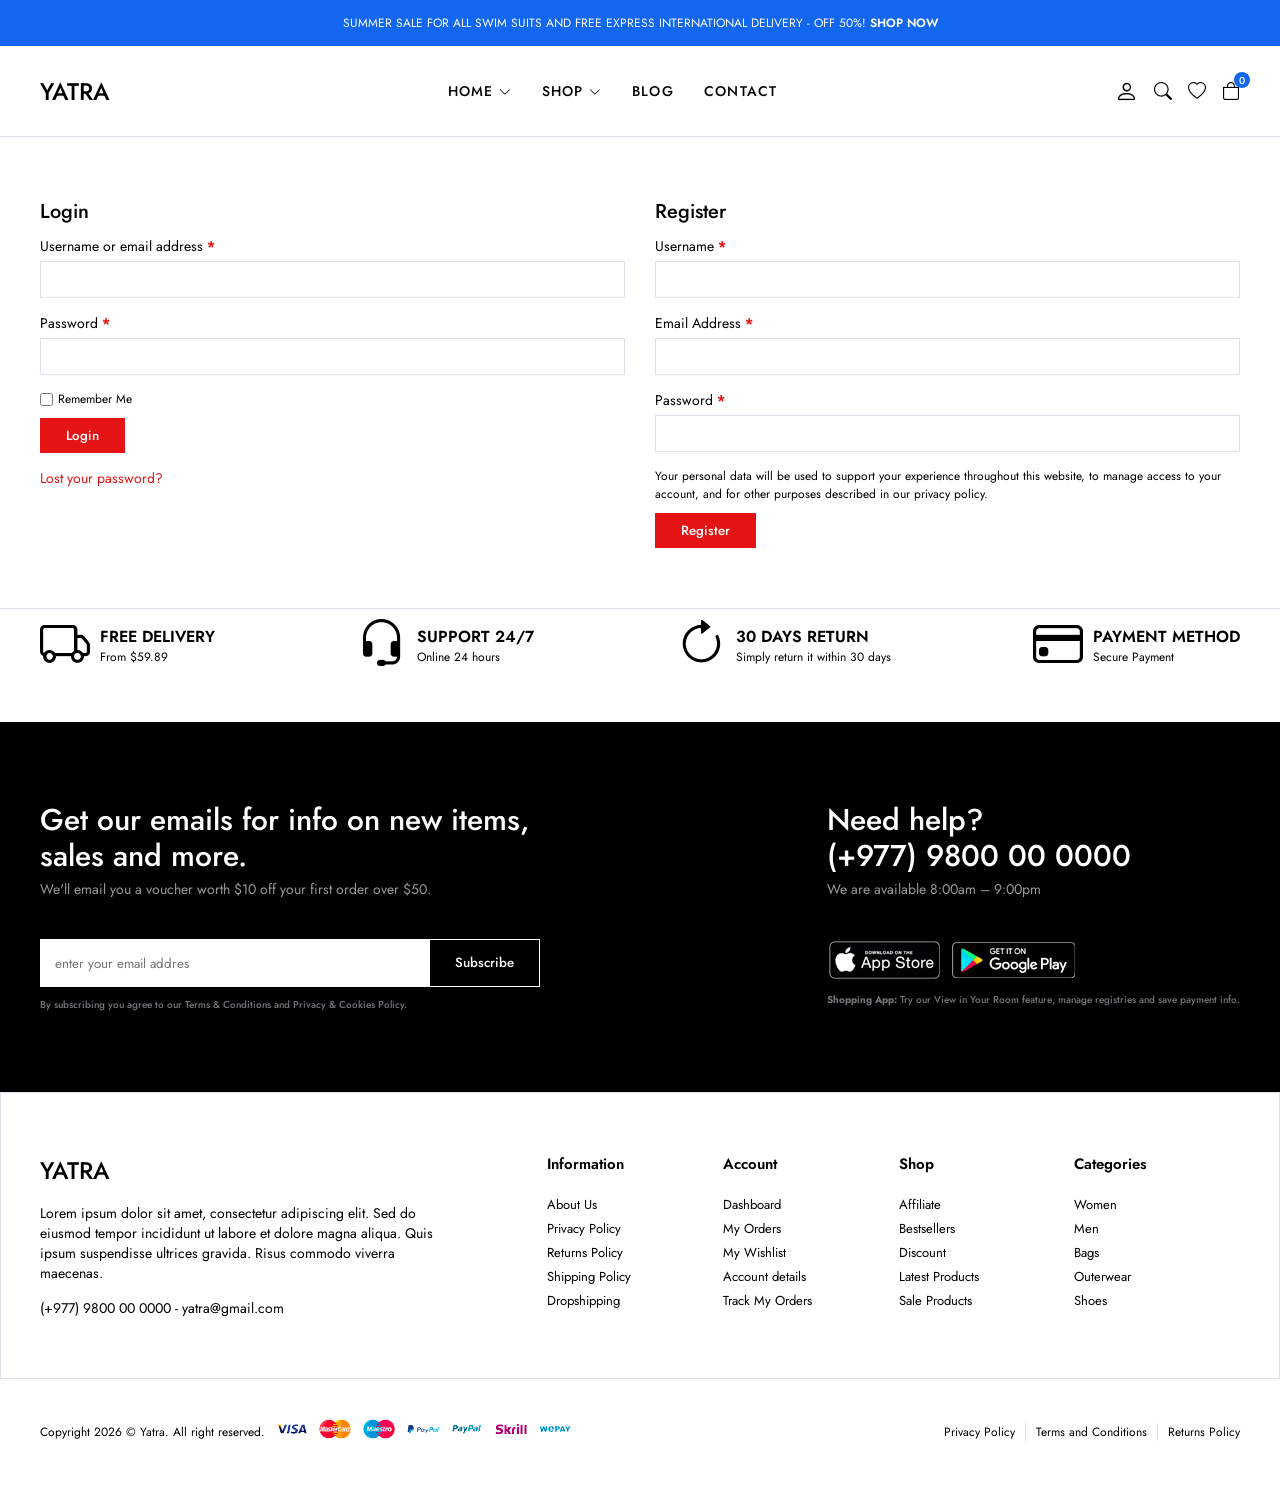
<file: account.html>
<!DOCTYPE html>
<html lang="en">

<head>
  <meta charset="UTF-8" />
  <meta http-equiv="X-UA-Compatible" content="IE=edge" />
  <meta name="viewport" content="width=device-width, initial-scale=1.0" />
  <!-- !bootstrap icon -->
  <link rel="stylesheet" href="https://cdn.jsdelivr.net/npm/bootstrap-icons@1.10.2/font/bootstrap-icons.css" />
  <link rel="stylesheet" href="css/main.css" />
  <title>E-Commerce | Account</title>
</head>

<body>
  <!-- ! header start -->
  <header>
    <div class="global-notification">
      <div class="container">
        <p>
          SUMMER SALE FOR ALL SWIM SUITS AND FREE EXPRESS INTERNATIONAL
          DELIVERY - OFF 50%! <a href="shop.html">SHOP NOW</a>
        </p>
      </div>
    </div>
    <div class="header-row">
      <div class="container">
        <div class="header-wrapper">
          <div class="header-mobile">
            <i class="bi bi-list" id="btn-menu"></i>
          </div>
          <div class="header-left">
            <a href="/" class="logo">YATRA</a>
          </div>
          <div class="header-center" id="sidebar">
            <nav class="navigation">
              <ul class="menu-list">
                <li class="menu-list-item">
                  <a href="/" class="menu-link">Home
                    <i class="bi bi-chevron-down"></i>
                  </a>
                  <div class="menu-dropdown-wrapper">
                    <ul class="menu-dropdown-content">
                      <li><a href="#">Home Clean</a></li>
                      <li><a href="#">Home Collection</a></li>
                      <li><a href="#">Home Minimal</a></li>
                      <li><a href="#">Home Modern</a></li>
                      <li><a href="#">Home Parallax</a></li>
                      <li><a href="#">Home Strong</a></li>
                      <li><a href="#">Home Style</a></li>
                      <li><a href="#">Home Unique</a></li>
                      <li><a href="#">Home RTL</a></li>
                    </ul>
                  </div>
                </li>
                <li class="menu-list-item megamenu-wrapper">
                  <a href="shop.html" class="menu-link">Shop
                    <i class="bi bi-chevron-down"></i>
                  </a>
                  <div class="menu-dropdown-wrapper">
                    <div class="menu-dropdown-megamenu">
                      <div class="megamenu-links">
                        <div class="megamenu-products">
                          <h3 class="megamenu-product-title">Shop Style</h3>
                          <ul class="megamenu-menu-list">
                            <li><a href="#">Shop Standart</a></li>
                            <li><a href="#">Shop Full</a></li>
                            <li><a href="#">Shop Only Categories</a></li>
                            <li><a href="#">Shop Image Categories</a></li>
                            <li><a href="#">Shop Sub Categories</a></li>
                            <li><a href="#">Shop List</a></li>
                            <li><a href="#">Hover Style 1</a></li>
                            <li><a href="#">Hover Style 2</a></li>
                            <li><a href="#">Hover Style 3</a></li>
                          </ul>
                        </div>
                        <div class="megamenu-products">
                          <h3 class="megamenu-product-title">
                            Filter Layout
                          </h3>
                          <ul class="megamenu-menu-list">
                            <li><a href="#">Sidebar</a></li>
                            <li><a href="#">Filter Side Out</a></li>
                            <li><a href="#">Filter Dropdown</a></li>
                            <li><a href="#">Filter Drawer</a></li>
                          </ul>
                        </div>
                        <div class="megamenu-products">
                          <h3 class="megamenu-product-title">Shop Loader</h3>
                          <ul class="megamenu-menu-list">
                            <li><a href="#">Shop Pagination</a></li>
                            <li><a href="#">Shop Infinity</a></li>
                            <li><a href="#">Shop Load More</a></li>
                            <li><a href="#">Cart Modal</a></li>
                            <li><a href="#">Cart Drawer</a></li>
                            <li><a href="#">Cart Page</a></li>
                          </ul>
                        </div>
                      </div>
                      <div class="megamenu-single">
                        <a href="#">
                          <img src="img/mega-menu.jpg" alt="" />
                        </a>
                        <h3 class="megamenu-single-title">
                          JOIN THE LAYERING GANG ON INSTA :@ _aayuss
                        </h3>
                        <h4 class="megamenu-single-subtitle">
                          Suspendisse faucibus nunc et pellentesque
                        </h4>
                        <a href="#" class="megamenu-single-button btn btn-sm">Shop Now</a>
                      </div>
                    </div>
                  </div>
                </li>
                <li class="menu-list-item">
                  <a href="blog.html" class="menu-link">Blog
                  </a>
                </li>
                <li class="menu-list-item">
                  <a href="contact.html" class="menu-link">Contact</a>
                </li>
              </ul>
            </nav>
            <i class="bi-x-circle" id="close-sidebar"></i>
          </div>
          <div class="header-right">
            <div class="header-right-links">
              <a href="account.html">
                <i class="bi bi-person"></i>
              </a>
              <button class="search-button">
                <i class="bi bi-search"></i>
              </button>
              <a href="#">
                <i class="bi bi-heart"></i>
              </a>
              <div class="header-cart">
                <a href="cart.html" class="header-cart-link">
                  <i class="bi bi-bag"></i>
                  <span class="header-cart-count">0</span>
                </a>
              </div>
            </div>
          </div>
        </div>
      </div>
    </div>
  </header>
  <!-- ! header end -->

  <!-- ! modal search start -->
  <div class="modal-search">
    <div class="modal-wrapper">
      <h3 class="modal-title">Search for products</h3>
      <p class="modal-text">
        Start typing to see products you are looking for.
      </p>
      <div class="search">
        <input type="text" placeholder="Search a product" />
        <button><i class="bi bi-search"></i></button>
      </div>
      </form>
      <div class="search-result">
        <div class="search-heading">
          <h3>RESULT FROM PRODUCT</h3>
        </div>
        <div class="results">

        </div>
      </div>
      <i class="bi bi-x-circle" id="close-modal-search"></i>
    </div>
  </div>
  <!-- ! modal search end -->


  <!-- ! account start -->
  <section class="account-page">
    <div class="container">
      <div class="account-wrapper">
        <div class="account-column">
          <h2>Login</h2>
          <form>
            <div>
              <label>
                <span>Username or email address <span class="required">*</span></span>
                <input type="text">
              </label>
            </div>
            <div>
              <label>
                <span>Password <span class="required">*</span></span>
                <input type="password">
              </label>
            </div>
            <p class="remember">
              <label>
                <input type="checkbox">
                <span>Remember Me</span>
              </label>
              <button class="btn btn-sm">Login</button>
            </p>
            <a href="#" class="form-link">Lost your password?</a>
          </form>
        </div>
        <div class="account-column">
          <h2>Register</h2>
          <form>
            <div>
              <label>
                <span>Username <span class="required">*</span></span>
                <input type="text">
              </label>
            </div>
            <div>
              <label>
                <span>Email Address <span class="required">*</span></span>
                <input type="email">
              </label>
            </div>
            <div>
              <label>
                <span>Password <span class="required">*</span></span>
                <input type="password">
              </label>
            </div>
            <div class="privacy-policy-text remember">
              <p>
                Your personal data will be used to support your experience throughout this website, to manage access to
                your account, and for other purposes described in our <a href="#">privacy policy</a>.
              </p>
              <button class="btn btn-sm">Register</button>
            </div>
          </form>
        </div>
      </div>
    </div>
  </section>
  <!-- ! account end -->

  <!-- ! policy start -->
  <section class="policy">
    <div class="container">
      <ul class="policy-list">
        <li class="policy-item">
          <i class="bi bi-truck"></i>
          <div class="policy-texts">
            <strong>FREE DELIVERY</strong>
            <span>From $59.89</span>
          </div>
        </li>
        <li class="policy-item">
          <i class="bi bi-headset"></i>
          <div class="policy-texts">
            <strong>SUPPORT 24/7</strong>
            <span>Online 24 hours</span>
          </div>
        </li>
        <li class="policy-item">
          <i class="bi bi-arrow-clockwise"></i>
          <div class="policy-texts">
            <strong>30 DAYS RETURN</strong>
            <span>Simply return it within 30 days</span>
          </div>
        </li>
        <li class="policy-item">
          <i class="bi bi-credit-card"></i>
          <div class="policy-texts">
            <strong>PAYMENT METHOD</strong>
            <span>Secure Payment</span>
          </div>
        </li>
      </ul>
    </div>
  </section>
  <!-- ! policy end -->

  <!-- ! footer start -->
  <section class="footer">
    <div class="subscribe-contact-row">
      <div class="container">
        <div class="subscribe-contact-wrapper">
          <div class="subscribe-wrapper">
            <div class="footer-subscribe">
              <div class="footer-subscribe-top">
                <h3 class="subscribe-title">
                  Get our emails for info on new items, sales and more.
                </h3>
                <p class="subscribe-desc">
                  We'll email you a voucher worth $10 off your first order
                  over $50.
                </p>
              </div>
              <div class="footer-subscribe-bottom">
                <form>
                  <input type="text" placeholder="enter your email addres" />
                  <button class="btn">Subscribe</button>
                </form>
                <p class="privacy-text">
                  By subscribing you agree to our
                  <a href="#">Terms & Conditions and Privacy & Cookies Policy.</a>
                </p>
              </div>
            </div>
          </div>
          <div class="contact-wrapper">
            <div class="footer-contact-top">
              <h3 class="contact-title">Need help? <br>
                (+977) 9800 00 0000
              </h3>
              <p class="contact-desc">We are available 8:00am – 9:00pm
              </p>
            </div>
            <div class="footer-contact-bottom">
              <div class="download-app">
                <a href="#">
                  <img src="img/footer/app-store.png" alt="">
                </a>
                <a href="#">
                  <img src="img/footer/google-play.png" alt="">
                </a>
              </div>
              <p class="privacy-text">
                <strong>Shopping App:</strong> Try our View in Your Room feature, manage registries and save payment
                info.
              </p>
            </div>
          </div>
        </div>
      </div>
    </div>
    <div class="widgets-row">
      <div class="container">
        <div class="footer-widgets">
          <div class="brand-info">
            <div class="footer-logo">
              <a href="/" class="logo">YATRA</a>
            </div>
            <div class="footer-desc">
              Lorem ipsum dolor sit amet, consectetur adipiscing elit. Sed do eiusmod tempor incididunt ut labore et dolore magna aliqua. Quis ipsum suspendisse ultrices gravida. Risus commodo viverra maecenas.
            </div>
            <div class="footer-contact">
              <p>
                <a href="tel:+9779800000000">(+977) 9800 00 0000</a> -
                <a href="mailto:yatra@gmail.com">yatra@gmail.com</a>
              </p>
            </div>
          </div>
          <div class="widget-nav-menu">
            <h4>Information</h4>
            <ul class="menu-list">
              <li>
                <a href="#">About Us</a>
              </li>
              <li>
                <a href="#">Privacy Policy</a>
              </li>
              <li>
                <a href="#">Returns Policy</a>
              </li>
              <li>
                <a href="#">Shipping Policy</a>
              </li>
              <li>
                <a href="#">Dropshipping</a>
              </li>
            </ul>
          </div>
          <div class="widget-nav-menu">
            <h4>Account</h4>
            <ul class="menu-list">
              <li>
                <a href="#">Dashboard</a>
              </li>
              <li>
                <a href="#">My Orders</a>
              </li>
              <li>
                <a href="#">My Wishlist</a>
              </li>
              <li>
                <a href="#">Account details</a>
              </li>
              <li>
                <a href="#">Track My Orders</a>
              </li>
            </ul>
          </div>
          <div class="widget-nav-menu">
            <h4>Shop</h4>
            <ul class="menu-list">
              <li>
                <a href="#">Affiliate</a>
              </li>
              <li>
                <a href="#">Bestsellers</a>
              </li>
              <li>
                <a href="#">Discount</a>
              </li>
              <li>
                <a href="#">Latest Products</a>
              </li>
              <li>
                <a href="#">Sale Products</a>
              </li>
            </ul>
          </div>
          <div class="widget-nav-menu">
            <h4>Categories</h4>
            <ul class="menu-list">
              <li>
                <a href="#">Women</a>
              </li>
              <li>
                <a href="#">Men</a>
              </li>
              <li>
                <a href="#">Bags</a>
              </li>
              <li>
                <a href="#">Outerwear</a>
              </li>
              <li>
                <a href="#">Shoes</a>
              </li>
            </ul>
          </div>
        </div>
      </div>
    </div>
    <div class="copyright-row">
      <div class="copyright-row">
        <div class="container">
          <div class="footer-copyright">
            <div class="site-copyright">
              <p>
                Copyright 2026 © Yatra. All right reserved.
              </p>
            </div>
            <a href="#">
              <img src="img/footer/cards.png" alt="">
            </a>
            <div class="footer-menu">
              <ul class="footer-menu-list">
                <li class="list-item">
                  <a href="#">Privacy Policy</a>
                </li>
                <li class="list-item">
                  <a href="#">Terms and Conditions</a>
                </li>
                <li class="list-item">
                  <a href="#">Returns Policy</a>
                </li>
              </ul>
            </div>
          </div>
        </div>
      </div>
    </div>
  </section>
  <!-- ! footer end -->

  <!-- scripts start -->
  <script src="js/main.js" type="module"></script>
  <!-- scripts end -->
</body>

</html>
</file>
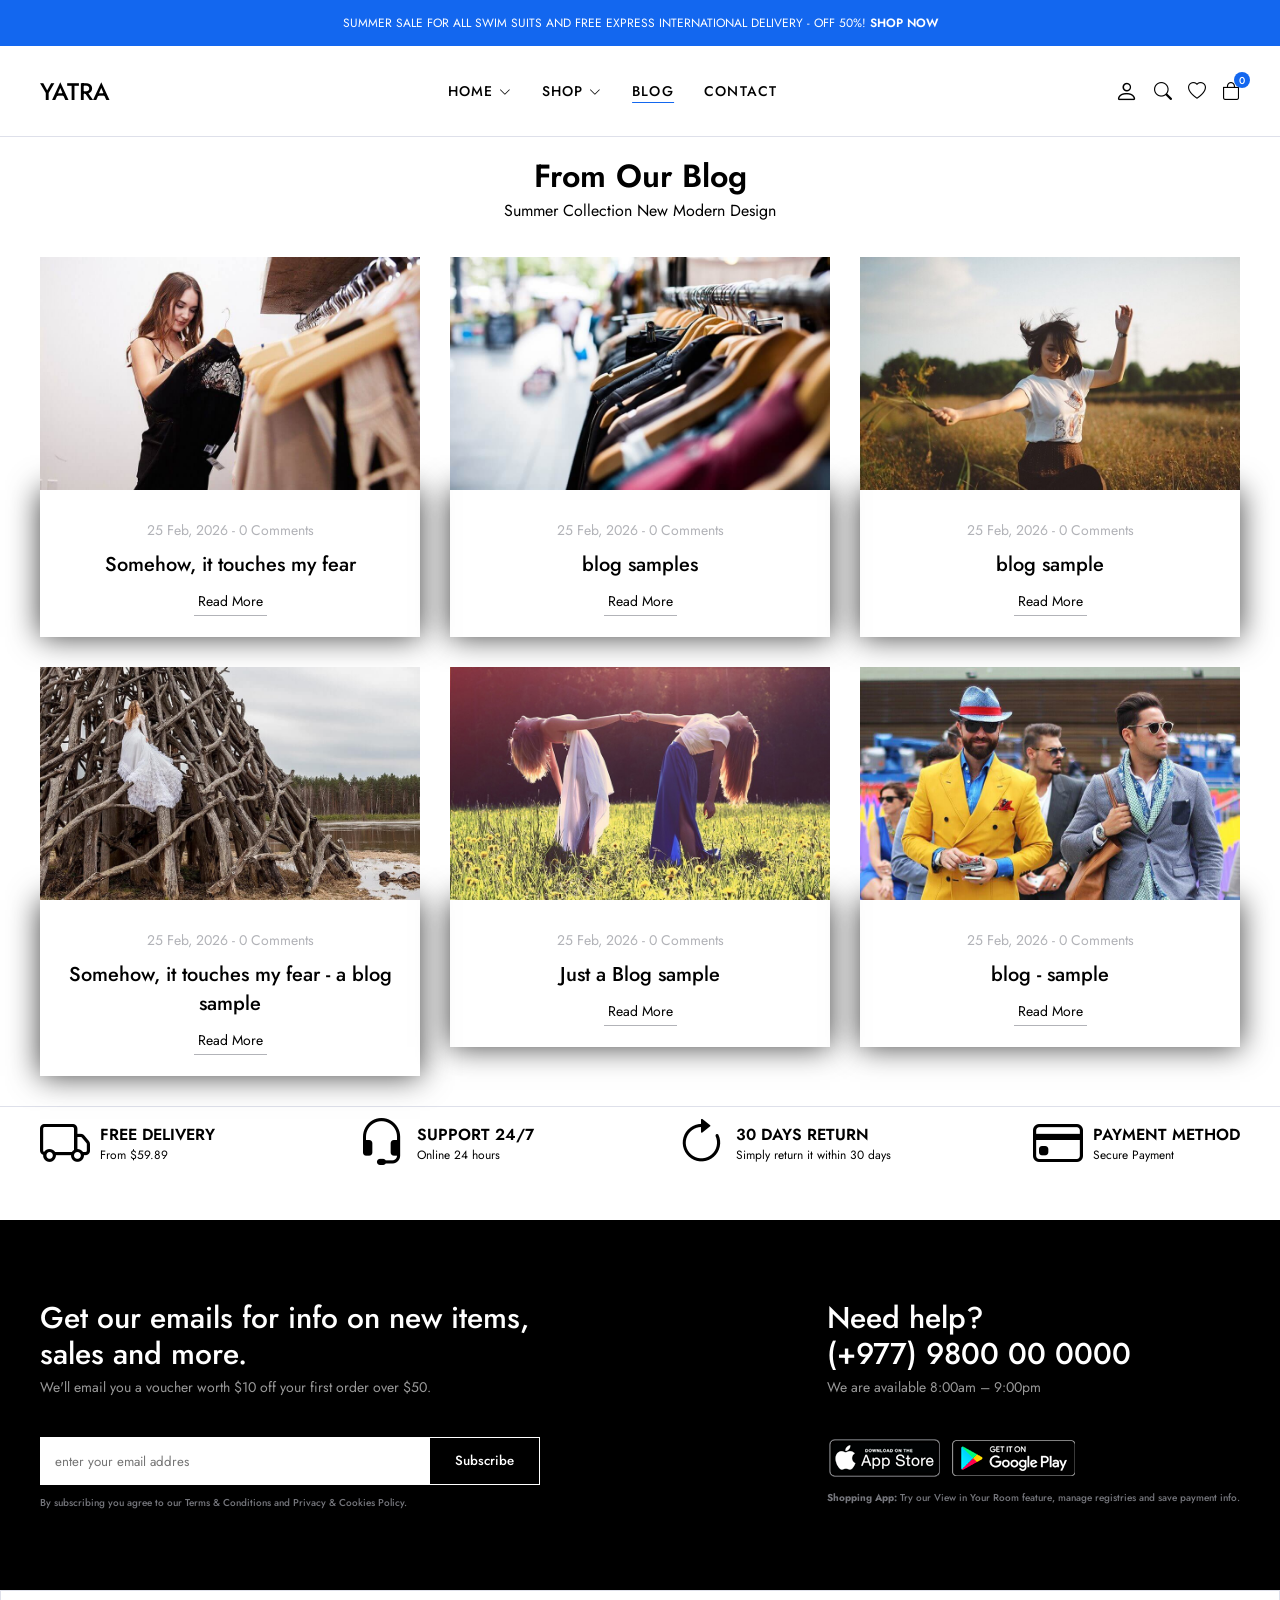
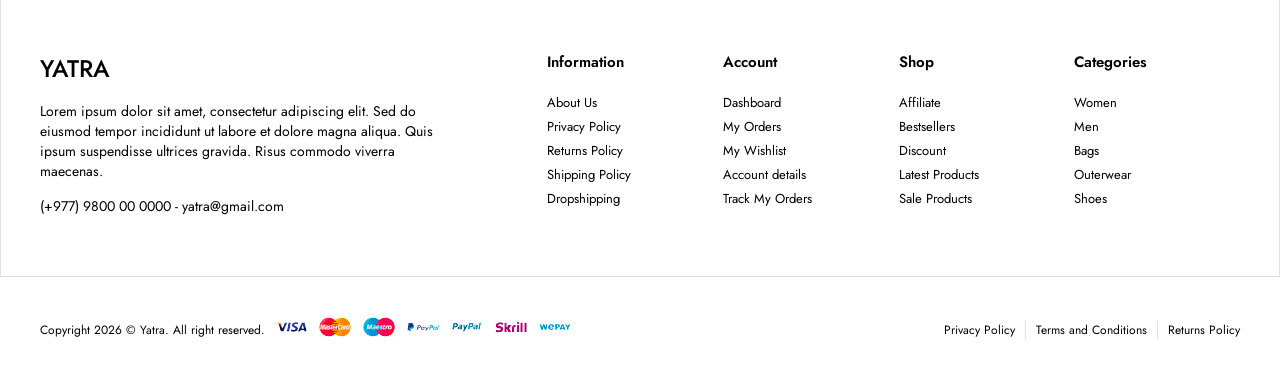
<file: blog.html>
<!DOCTYPE html>
<html lang="en">

<head>
    <meta charset="UTF-8" />
    <meta http-equiv="X-UA-Compatible" content="IE=edge" />
    <meta name="viewport" content="width=device-width, initial-scale=1.0" />
    <!-- !bootstrap icon -->
    <link rel="stylesheet" href="https://cdn.jsdelivr.net/npm/bootstrap-icons@1.10.2/font/bootstrap-icons.css" />
    <link rel="stylesheet" href="css/main.css" />
    <title>E-Commerce | Blog</title>
</head>

<body>
    <!-- ! header start -->
    <header>
        <div class="global-notification">
            <div class="container">
                <p>
                    SUMMER SALE FOR ALL SWIM SUITS AND FREE EXPRESS INTERNATIONAL
                    DELIVERY - OFF 50%! <a href="shop.html">SHOP NOW</a>
                </p>
            </div>
        </div>
        <div class="header-row">
            <div class="container">
                <div class="header-wrapper">
                    <div class="header-mobile">
                        <i class="bi bi-list" id="btn-menu"></i>
                    </div>
                    <div class="header-left">
                        <a href="/" class="logo">YATRA </a>
                    </div>
                    <div class="header-center" id="sidebar">
                        <nav class="navigation">
                            <ul class="menu-list">
                                <li class="menu-list-item">
                                    <a href="/" class="menu-link">Home
                                        <i class="bi bi-chevron-down"></i>
                                    </a>
                                    <div class="menu-dropdown-wrapper">
                                        <ul class="menu-dropdown-content">
                                            <li><a href="#">Home Clean</a></li>
                                            <li><a href="#">Home Collection</a></li>
                                            <li><a href="#">Home Minimal</a></li>
                                            <li><a href="#">Home Modern</a></li>
                                            <li><a href="#">Home Parallax</a></li>
                                            <li><a href="#">Home Strong</a></li>
                                            <li><a href="#">Home Style</a></li>
                                            <li><a href="#">Home Unique</a></li>
                                            <li><a href="#">Home RTL</a></li>
                                        </ul>
                                    </div>
                                </li>
                                <li class="menu-list-item megamenu-wrapper">
                                    <a href="shop.html" class="menu-link">Shop
                                        <i class="bi bi-chevron-down"></i>
                                    </a>
                                    <div class="menu-dropdown-wrapper">
                                        <div class="menu-dropdown-megamenu">
                                            <div class="megamenu-links">
                                                <div class="megamenu-products">
                                                    <h3 class="megamenu-product-title">Shop Style</h3>
                                                    <ul class="megamenu-menu-list">
                                                        <li><a href="#">Shop Standart</a></li>
                                                        <li><a href="#">Shop Full</a></li>
                                                        <li><a href="#">Shop Only Categories</a></li>
                                                        <li><a href="#">Shop Image Categories</a></li>
                                                        <li><a href="#">Shop Sub Categories</a></li>
                                                        <li><a href="#">Shop List</a></li>
                                                        <li><a href="#">Hover Style 1</a></li>
                                                        <li><a href="#">Hover Style 2</a></li>
                                                        <li><a href="#">Hover Style 3</a></li>
                                                    </ul>
                                                </div>
                                                <div class="megamenu-products">
                                                    <h3 class="megamenu-product-title">
                                                        Filter Layout
                                                    </h3>
                                                    <ul class="megamenu-menu-list">
                                                        <li><a href="#">Sidebar</a></li>
                                                        <li><a href="#">Filter Side Out</a></li>
                                                        <li><a href="#">Filter Dropdown</a></li>
                                                        <li><a href="#">Filter Drawer</a></li>
                                                    </ul>
                                                </div>
                                                <div class="megamenu-products">
                                                    <h3 class="megamenu-product-title">Shop Loader</h3>
                                                    <ul class="megamenu-menu-list">
                                                        <li><a href="#">Shop Pagination</a></li>
                                                        <li><a href="#">Shop Infinity</a></li>
                                                        <li><a href="#">Shop Load More</a></li>
                                                        <li><a href="#">Cart Modal</a></li>
                                                        <li><a href="#">Cart Drawer</a></li>
                                                        <li><a href="#">Cart Page</a></li>
                                                    </ul>
                                                </div>
                                            </div>
                                            <div class="megamenu-single">
                                                <a href="#">
                                                    <img src="img/mega-menu.jpg" alt="" />
                                                </a>
                                                <h3 class="megamenu-single-title">
                                                    JOIN THE LAYERING GANG
                                                </h3>
                                                <h4 class="megamenu-single-subtitle">
                                                    Suspendisse faucibus nunc et pellentesque
                                                </h4>
                                                <a href="#" class="megamenu-single-button btn btn-sm">Shop Now</a>
                                            </div>
                                        </div>
                                    </div>
                                </li>
                                <li class="menu-list-item">
                                    <a href="blog.html" class="menu-link active">Blog
                                    </a>
                                </li>
                                <li class="menu-list-item">
                                    <a href="contact.html" class="menu-link">Contact</a>
                                </li>
                            </ul>
                        </nav>
                        <i class="bi-x-circle" id="close-sidebar"></i>
                    </div>
                    <div class="header-right">
                        <div class="header-right-links">
                            <a href="account.html">
                                <i class="bi bi-person"></i>
                            </a>
                            <button class="search-button">
                                <i class="bi bi-search"></i>
                            </button>
                            <a href="#">
                                <i class="bi bi-heart"></i>
                            </a>
                            <div class="header-cart">
                                <a href="cart.html" class="header-cart-link">
                                    <i class="bi bi-bag"></i>
                                    <span class="header-cart-count">0</span>
                                </a>
                            </div>
                        </div>
                    </div>
                </div>
            </div>
        </div>
    </header>
    <!-- ! header end -->

    <!-- ! modal search start -->
    <div class="modal-search">
        <div class="modal-wrapper">
            <h3 class="modal-title">Search for products</h3>
            <p class="modal-text">
                Start typing to see products you are looking for.
            </p>
            <div class="search">
                <input type="text" placeholder="Search a product" />
                <button><i class="bi bi-search"></i></button>
            </div>
            </form>
            <div class="search-result">
                <div class="search-heading">
                    <h3>RESULT FROM PRODUCT</h3>
                </div>
                <div class="results">

                </div>
            </div>
            <i class="bi bi-x-circle" id="close-modal-search"></i>
        </div>
    </div>
    <!-- ! modal search end -->


    <!-- ! blogs start  -->
    <section class="blogs blog-page">
        <div class="container">
            <div class="section-title">
                <h2>From Our Blog</h2>
                <p>Summer Collection New Modern Design</p>
            </div>
            <ul class="blog-list">
                <li class="blog-item">
                    <a href="single-blog.html" class="blog-image">
                        <img src="img/blogs/blog1.jpg" alt="" />
                    </a>
                    <div class="blog-info">
                        <div class="blog-info-top">
                            <span>25 Feb, 2026</span>
                            -
                            <span>0 Comments</span>
                        </div>
                        <div class="blog-info-center">
                            <a href="#"> Somehow, it touches my fear </a>
                        </div>
                        <div class="blog-info-bottom">
                            <a href="#">Read More</a>
                        </div>
                    </div>
                </li>
                <li class="blog-item">
                    <a href="single-blog.html" class="blog-image">
                        <img src="img/blogs/blog2.jpg" alt="" />
                    </a>
                    <div class="blog-info">
                        <div class="blog-info-top">
                            <span>25 Feb, 2026</span>
                            -
                            <span>0 Comments</span>
                        </div>
                        <div class="blog-info-center">
                            <a href="#"> blog samples  </a>
                        </div>
                        <div class="blog-info-bottom">
                            <a href="#">Read More</a>
                        </div>
                    </div>
                </li>
                <li class="blog-item">
                    <a href="single-blog.html" class="blog-image">
                        <img src="img/blogs/blog3.jpg" alt="" />
                    </a>
                    <div class="blog-info">
                        <div class="blog-info-top">
                            <span>25 Feb, 2026</span>
                            -
                            <span>0 Comments</span>
                        </div>
                        <div class="blog-info-center">
                            <a href="#"> blog sample  </a>
                        </div>
                        <div class="blog-info-bottom">
                            <a href="#">Read More</a>
                        </div>
                    </div>
                </li>
                <li class="blog-item">
                    <a href="single-blog.html" class="blog-image">
                        <img src="img/blogs/blog4.jpg" alt="" />
                    </a>
                    <div class="blog-info">
                        <div class="blog-info-top">
                            <span>25 Feb, 2026</span>
                            -
                            <span>0 Comments</span>
                        </div>
                        <div class="blog-info-center">
                            <a href="#"> Somehow, it touches my fear - a blog sample </a>
                        </div>
                        <div class="blog-info-bottom">
                            <a href="#">Read More</a>
                        </div>
                    </div>
                </li>
                <li class="blog-item">
                    <a href="single-blog.html" class="blog-image">
                        <img src="img/blogs/blog5.jpg" alt="" />
                    </a>
                    <div class="blog-info">
                        <div class="blog-info-top">
                            <span>25 Feb, 2026</span>
                            -
                            <span>0 Comments</span>
                        </div>
                        <div class="blog-info-center">
                            <a href="#"> Just a Blog sample </a>
                        </div>
                        <div class="blog-info-bottom">
                            <a href="#">Read More</a>
                        </div>
                    </div>
                </li>
                <li class="blog-item">
                    <a href="single-blog.html" class="blog-image">
                        <img src="img/blogs/blog6.jpg" alt="" />
                    </a>
                    <div class="blog-info">
                        <div class="blog-info-top">
                            <span>25 Feb, 2026</span>
                            -
                            <span>0 Comments</span>
                        </div>
                        <div class="blog-info-center">
                            <a href="#"> blog - sample  </a>
                        </div>
                        <div class="blog-info-bottom">
                            <a href="#">Read More</a>
                        </div>
                    </div>
                </li>
            </ul>
        </div>
    </section>
    <!-- ! blogs end -->

    <!-- ! policy start -->
    <section class="policy">
        <div class="container">
            <ul class="policy-list">
                <li class="policy-item">
                    <i class="bi bi-truck"></i>
                    <div class="policy-texts">
                        <strong>FREE DELIVERY</strong>
                        <span>From $59.89</span>
                    </div>
                </li>
                <li class="policy-item">
                    <i class="bi bi-headset"></i>
                    <div class="policy-texts">
                        <strong>SUPPORT 24/7</strong>
                        <span>Online 24 hours</span>
                    </div>
                </li>
                <li class="policy-item">
                    <i class="bi bi-arrow-clockwise"></i>
                    <div class="policy-texts">
                        <strong>30 DAYS RETURN</strong>
                        <span>Simply return it within 30 days</span>
                    </div>
                </li>
                <li class="policy-item">
                    <i class="bi bi-credit-card"></i>
                    <div class="policy-texts">
                        <strong>PAYMENT METHOD</strong>
                        <span>Secure Payment</span>
                    </div>
                </li>
            </ul>
        </div>
    </section>
    <!-- ! policy end -->

    <!-- ! footer start -->
    <section class="footer">
        <div class="subscribe-contact-row">
            <div class="container">
                <div class="subscribe-contact-wrapper">
                    <div class="subscribe-wrapper">
                        <div class="footer-subscribe">
                            <div class="footer-subscribe-top">
                                <h3 class="subscribe-title">
                                    Get our emails for info on new items, sales and more.
                                </h3>
                                <p class="subscribe-desc">
                                    We'll email you a voucher worth $10 off your first order
                                    over $50.
                                </p>
                            </div>
                            <div class="footer-subscribe-bottom">
                                <form>
                                    <input type="text" placeholder="enter your email addres" />
                                    <button class="btn">Subscribe</button>
                                </form>
                                <p class="privacy-text">
                                    By subscribing you agree to our
                                    <a href="#">Terms & Conditions and Privacy & Cookies Policy.</a>
                                </p>
                            </div>
                        </div>
                    </div>
                    <div class="contact-wrapper">
                        <div class="footer-contact-top">
                            <h3 class="contact-title">Need help? <br>
                                (+977) 9800 00 0000
                            </h3>
                            <p class="contact-desc">We are available 8:00am – 9:00pm
                            </p>
                        </div>
                        <div class="footer-contact-bottom">
                            <div class="download-app">
                                <a href="#">
                                    <img src="img/footer/app-store.png" alt="">
                                </a>
                                <a href="#">
                                    <img src="img/footer/google-play.png" alt="">
                                </a>
                            </div>
                            <p class="privacy-text">
                                <strong>Shopping App:</strong> Try our View in Your Room feature, manage registries and
                                save payment
                                info.
                            </p>
                        </div>
                    </div>
                </div>
            </div>
        </div>
        <div class="widgets-row">
            <div class="container">
                <div class="footer-widgets">
                    <div class="brand-info">
                        <div class="footer-logo">
                            <a href="/" class="logo"> YATRA </a>
                        </div>
                        <div class="footer-desc">
                            Lorem ipsum dolor sit amet, consectetur adipiscing elit. Sed do eiusmod tempor incididunt ut labore et dolore magna aliqua. Quis ipsum suspendisse ultrices gravida. Risus commodo viverra maecenas.
                        </div>
                        <div class="footer-contact">
                            <p>
                                <a href="tel:+9779800000000">(+977) 9800 00 0000</a> -
                                <a href="mailto:yatra@gmail.com">yatra@gmail.com</a>
                            </p>
                        </div>
                    </div>
                    <div class="widget-nav-menu">
                        <h4>Information</h4>
                        <ul class="menu-list">
                            <li>
                                <a href="#">About Us</a>
                            </li>
                            <li>
                                <a href="#">Privacy Policy</a>
                            </li>
                            <li>
                                <a href="#">Returns Policy</a>
                            </li>
                            <li>
                                <a href="#">Shipping Policy</a>
                            </li>
                            <li>
                                <a href="#">Dropshipping</a>
                            </li>
                        </ul>
                    </div>
                    <div class="widget-nav-menu">
                        <h4>Account</h4>
                        <ul class="menu-list">
                            <li>
                                <a href="#">Dashboard</a>
                            </li>
                            <li>
                                <a href="#">My Orders</a>
                            </li>
                            <li>
                                <a href="#">My Wishlist</a>
                            </li>
                            <li>
                                <a href="#">Account details</a>
                            </li>
                            <li>
                                <a href="#">Track My Orders</a>
                            </li>
                        </ul>
                    </div>
                    <div class="widget-nav-menu">
                        <h4>Shop</h4>
                        <ul class="menu-list">
                            <li>
                                <a href="#">Affiliate</a>
                            </li>
                            <li>
                                <a href="#">Bestsellers</a>
                            </li>
                            <li>
                                <a href="#">Discount</a>
                            </li>
                            <li>
                                <a href="#">Latest Products</a>
                            </li>
                            <li>
                                <a href="#">Sale Products</a>
                            </li>
                        </ul>
                    </div>
                    <div class="widget-nav-menu">
                        <h4>Categories</h4>
                        <ul class="menu-list">
                            <li>
                                <a href="#">Women</a>
                            </li>
                            <li>
                                <a href="#">Men</a>
                            </li>
                            <li>
                                <a href="#">Bags</a>
                            </li>
                            <li>
                                <a href="#">Outerwear</a>
                            </li>
                            <li>
                                <a href="#">Shoes</a>
                            </li>
                        </ul>
                    </div>
                </div>
            </div>
        </div>
        <div class="copyright-row">
            <div class="copyright-row">
                <div class="container">
                    <div class="footer-copyright">
                        <div class="site-copyright">
                            <p>
                                Copyright 2026 © Yatra. All right reserved.
                            </p>
                        </div>
                        <a href="#">
                            <img src="img/footer/cards.png" alt="">
                        </a>
                        <div class="footer-menu">
                            <ul class="footer-menu-list">
                                <li class="list-item">
                                    <a href="#">Privacy Policy</a>
                                </li>
                                <li class="list-item">
                                    <a href="#">Terms and Conditions</a>
                                </li>
                                <li class="list-item">
                                    <a href="#">Returns Policy</a>
                                </li>
                            </ul>
                        </div>
                    </div>
                </div>
            </div>
        </div>
    </section>
    <!-- ! footer end -->

    <!-- scripts start -->
    <script src="js/main.js" type="module"></script>
    <!-- scripts end -->
</body>

</html>
</file>
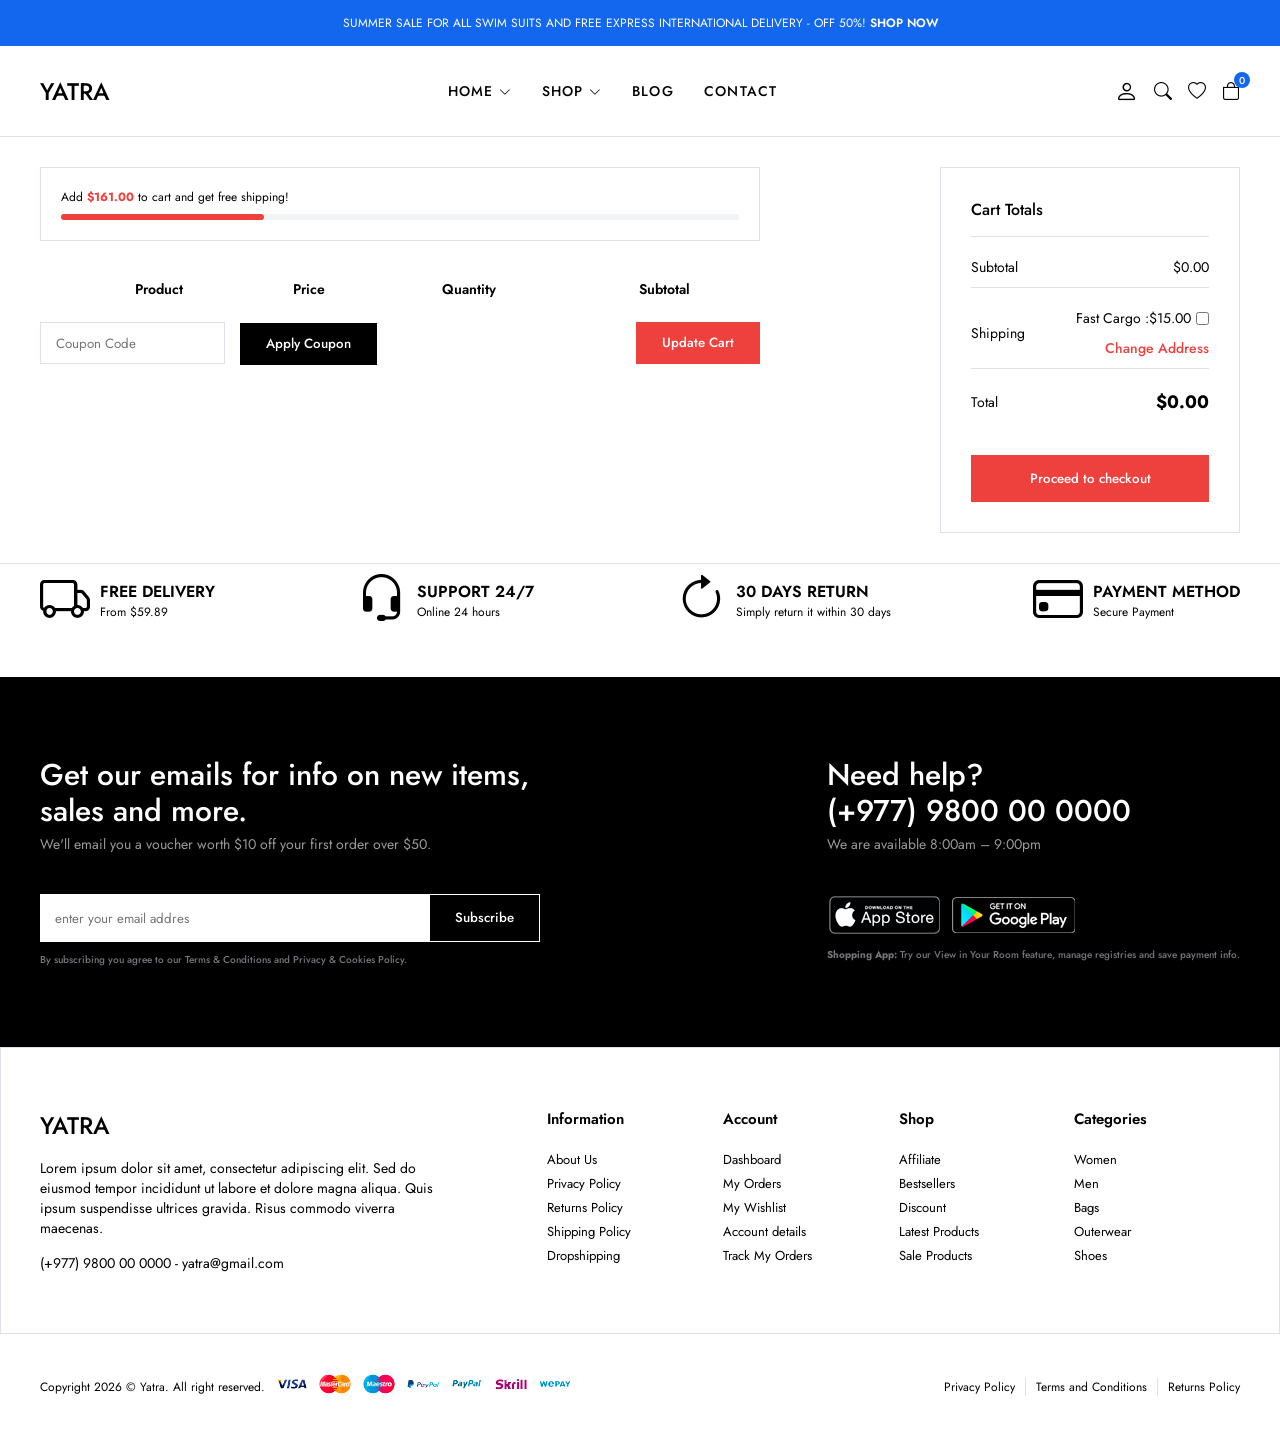
<file: cart.html>
<!DOCTYPE html>
<html lang="en">

<head>
    <meta charset="UTF-8" />
    <meta http-equiv="X-UA-Compatible" content="IE=edge" />
    <meta name="viewport" content="width=device-width, initial-scale=1.0" />
    <!-- !bootstrap icon -->
    <link rel="stylesheet" href="https://cdn.jsdelivr.net/npm/bootstrap-icons@1.10.2/font/bootstrap-icons.css" />
    <link rel="stylesheet" href="css/main.css" />
    <title>E-Commerce | Cart</title>
</head>

<body>
    <!-- ! header start -->
    <header>
        <div class="global-notification">
            <div class="container">
                <p>
                    SUMMER SALE FOR ALL SWIM SUITS AND FREE EXPRESS INTERNATIONAL
                    DELIVERY - OFF 50%! <a href="shop.html">SHOP NOW</a>
                </p>
            </div>
        </div>
        <div class="header-row">
            <div class="container">
                <div class="header-wrapper">
                    <div class="header-mobile">
                        <i class="bi bi-list" id="btn-menu"></i>
                    </div>
                    <div class="header-left">
                        <a href="/" class="logo">YATRA</a>
                    </div>
                    <div class="header-center" id="sidebar">
                        <nav class="navigation">
                            <ul class="menu-list">
                                <li class="menu-list-item">
                                    <a href="/" class="menu-link">Home
                                        <i class="bi bi-chevron-down"></i>
                                    </a>
                                    <div class="menu-dropdown-wrapper">
                                        <ul class="menu-dropdown-content">
                                            <li><a href="#">Home Clean</a></li>
                                            <li><a href="#">Home Collection</a></li>
                                            <li><a href="#">Home Minimal</a></li>
                                            <li><a href="#">Home Modern</a></li>
                                            <li><a href="#">Home Parallax</a></li>
                                            <li><a href="#">Home Strong</a></li>
                                            <li><a href="#">Home Style</a></li>
                                            <li><a href="#">Home Unique</a></li>
                                            <li><a href="#">Home RTL</a></li>
                                        </ul>
                                    </div>
                                </li>
                                <li class="menu-list-item megamenu-wrapper">
                                    <a href="shop.html" class="menu-link">Shop
                                        <i class="bi bi-chevron-down"></i>
                                    </a>
                                    <div class="menu-dropdown-wrapper">
                                        <div class="menu-dropdown-megamenu">
                                            <div class="megamenu-links">
                                                <div class="megamenu-products">
                                                    <h3 class="megamenu-product-title">Shop Style</h3>
                                                    <ul class="megamenu-menu-list">
                                                        <li><a href="#">Shop Standart</a></li>
                                                        <li><a href="#">Shop Full</a></li>
                                                        <li><a href="#">Shop Only Categories</a></li>
                                                        <li><a href="#">Shop Image Categories</a></li>
                                                        <li><a href="#">Shop Sub Categories</a></li>
                                                        <li><a href="#">Shop List</a></li>
                                                        <li><a href="#">Hover Style 1</a></li>
                                                        <li><a href="#">Hover Style 2</a></li>
                                                        <li><a href="#">Hover Style 3</a></li>
                                                    </ul>
                                                </div>
                                                <div class="megamenu-products">
                                                    <h3 class="megamenu-product-title">
                                                        Filter Layout
                                                    </h3>
                                                    <ul class="megamenu-menu-list">
                                                        <li><a href="#">Sidebar</a></li>
                                                        <li><a href="#">Filter Side Out</a></li>
                                                        <li><a href="#">Filter Dropdown</a></li>
                                                        <li><a href="#">Filter Drawer</a></li>
                                                    </ul>
                                                </div>
                                                <div class="megamenu-products">
                                                    <h3 class="megamenu-product-title">Shop Loader</h3>
                                                    <ul class="megamenu-menu-list">
                                                        <li><a href="#">Shop Pagination</a></li>
                                                        <li><a href="#">Shop Infinity</a></li>
                                                        <li><a href="#">Shop Load More</a></li>
                                                        <li><a href="#">Cart Modal</a></li>
                                                        <li><a href="#">Cart Drawer</a></li>
                                                        <li><a href="#">Cart Page</a></li>
                                                    </ul>
                                                </div>
                                            </div>
                                            <div class="megamenu-single">
                                                <a href="#">
                                                    <img src="img/mega-menu.jpg" alt="" />
                                                </a>
                                                <h3 class="megamenu-single-title">
                                                    JOIN THE LAYERING GANG on insta -@_aayuss
                                                </h3>
                                                <h4 class="megamenu-single-subtitle">
                                                    Suspendisse faucibus now and Pellentesque
                                                </h4>
                                                <a href="#" class="megamenu-single-button btn btn-sm">Shop Now</a>
                                            </div>
                                        </div>
                                    </div>
                                </li>
                                <li class="menu-list-item">
                                    <a href="blog.html" class="menu-link">Blog
                                    </a>
                                </li>
                                <li class="menu-list-item">
                                    <a href="contact.html" class="menu-link">Contact</a>
                                </li>
                            </ul>
                        </nav>
                        <i class="bi-x-circle" id="close-sidebar"></i>
                    </div>
                    <div class="header-right">
                        <div class="header-right-links">
                            <a href="account.html">
                                <i class="bi bi-person"></i>
                            </a>
                            <button class="search-button">
                                <i class="bi bi-search"></i>
                            </button>
                            <a href="#">
                                <i class="bi bi-heart"></i>
                            </a>
                            <div class="header-cart">
                                <a href="cart.html" class="header-cart-link">
                                    <i class="bi bi-bag"></i>
                                    <span class="header-cart-count">0</span>
                                </a>
                            </div>
                        </div>
                    </div>
                </div>
            </div>
        </div>
    </header>
    <!-- ! header end -->

    <!-- ! modal search start -->
    <div class="modal-search">
        <div class="modal-wrapper">
            <h3 class="modal-title">Search for products</h3>
            <p class="modal-text">
                Start typing to see products you are looking for.
            </p>
            <div class="search">
                <input type="text" placeholder="Search a product" />
                <button><i class="bi bi-search"></i></button>
            </div>
            </form>
            <div class="search-result">
                <div class="search-heading">
                    <h3>RESULT FROM PRODUCT</h3>
                </div>
                <div class="results">

                </div>
            </div>
            <i class="bi bi-x-circle" id="close-modal-search"></i>
        </div>
    </div>
    <!-- ! modal search end -->

 

    <!-- ! cart start -->
    <section class="cart-page">
        <div class="container">
            <div class="cart-page-wrapper">
                <form class="cart-form">
                    <div class="free-progress-bar">
                        <p class="progress-bar-title">
                            Add <strong>$161.00</strong> to cart and get free shipping!
                        </p>
                        <div class="progress-bar">
                            <span class="progress"></span>
                        </div>
                    </div>
                    <div class="shop-table-wrapper">
                        <table class="shop-table">
                            <thead>
                                <th class="product-thumbnail">&nbsp;</th>
                                <th class="product-thumbnail">&nbsp;</th>
                                <th class="product-name">Product</th>
                                <th class="product-price">Price</th>
                                <th class="product-quantity">Quantity</th>
                                <th class="product-subtotal">Subtotal</th>
                            </thead>
                            <tbody class="cart-wrapper" id="cart-product">

                            </tbody>
                        </table>
                        <div class="action-wrapper">
                            <div class="coupon">
                                <input type="text" class="input-text" placeholder="Coupon Code">
                                <button class="btn btn-black btn-md">Apply Coupon</button>
                            </div>
                            <div class="update-coupon">
                                <button class="btn btn-red btn-md">Update Cart</button>
                            </div>
                        </div>
                    </div>
                </form>
                <div class="cart-collaterals">
                    <div class="cart-totals">
                        <h2>Cart Totals</h2>
                        <table>
                            <tbody>
                                <tr class="cart-subtotal">
                                    <th>Subtotal</th>
                                    <td>
                                        <span id="subtotal">
                                            $316.00
                                        </span>
                                    </td>
                                </tr>
                                <tr>
                                    <th>Shipping</th>
                                    <td>
                                        <ul>
                                            <li>
                                                <label>
                                                    Fast Cargo :$15.00
                                                    <input type="checkbox" id="fast-cargo">
                                                </label>
                                            </li>
                                            <li>
                                                <a href="#">Change Address</a>
                                            </li>
                                        </ul>
                                    </td>
                                </tr>
                                <tr>
                                    <th>Total</th>
                                    <td>
                                        <strong id="cart-total">$316.00</strong>
                                    </td>
                                </tr>
                            </tbody>
                        </table>
                        <div class="checkout">
                            <button class="btn btn-lg btn-red">Proceed to checkout</button>
                        </div>
                    </div>
                </div>
            </div>
        </div>
    </section>
    <!-- ! cart end -->

    <!-- ! policy start -->
    <section class="policy">
        <div class="container">
            <ul class="policy-list">
                <li class="policy-item">
                    <i class="bi bi-truck"></i>
                    <div class="policy-texts">
                        <strong>FREE DELIVERY</strong>
                        <span>From $59.89</span>
                    </div>
                </li>
                <li class="policy-item">
                    <i class="bi bi-headset"></i>
                    <div class="policy-texts">
                        <strong>SUPPORT 24/7</strong>
                        <span>Online 24 hours</span>
                    </div>
                </li>
                <li class="policy-item">
                    <i class="bi bi-arrow-clockwise"></i>
                    <div class="policy-texts">
                        <strong>30 DAYS RETURN</strong>
                        <span>Simply return it within 30 days</span>
                    </div>
                </li>
                <li class="policy-item">
                    <i class="bi bi-credit-card"></i>
                    <div class="policy-texts">
                        <strong>PAYMENT METHOD</strong>
                        <span>Secure Payment</span>
                    </div>
                </li>
            </ul>
        </div>
    </section>
    <!-- ! policy end -->

    <!-- ! footer start -->
    <section class="footer">
        <div class="subscribe-contact-row">
            <div class="container">
                <div class="subscribe-contact-wrapper">
                    <div class="subscribe-wrapper">
                        <div class="footer-subscribe">
                            <div class="footer-subscribe-top">
                                <h3 class="subscribe-title">
                                    Get our emails for info on new items, sales and more.
                                </h3>
                                <p class="subscribe-desc">
                                    We'll email you a voucher worth $10 off your first order
                                    over $50.
                                </p>
                            </div>
                            <div class="footer-subscribe-bottom">
                                <form>
                                    <input type="text" placeholder="enter your email addres" />
                                    <button class="btn">Subscribe</button>
                                </form>
                                <p class="privacy-text">
                                    By subscribing you agree to our
                                    <a href="#">Terms & Conditions and Privacy & Cookies Policy.</a>
                                </p>
                            </div>
                        </div>
                    </div>
                    <div class="contact-wrapper">
                        <div class="footer-contact-top">
                            <h3 class="contact-title">Need help? <br>
                                (+977) 9800 00 0000
                            </h3>
                            <p class="contact-desc">We are available 8:00am – 9:00pm
                            </p>
                        </div>
                        <div class="footer-contact-bottom">
                            <div class="download-app">
                                <a href="#">
                                    <img src="img/footer/app-store.png" alt="">
                                </a>
                                <a href="#">
                                    <img src="img/footer/google-play.png" alt="">
                                </a>
                            </div>
                            <p class="privacy-text">
                                <strong>Shopping App:</strong> Try our View in Your Room feature, manage registries and
                                save payment
                                info.
                            </p>
                        </div>
                    </div>
                </div>
            </div>
        </div>
        <div class="widgets-row">
            <div class="container">
                <div class="footer-widgets">
                    <div class="brand-info">
                        <div class="footer-logo">
                            <a href="/" class="logo">YATRA</a>
                        </div>
                        <div class="footer-desc">
                            Lorem ipsum dolor sit amet, consectetur adipiscing elit. Sed do eiusmod tempor incididunt ut labore et dolore magna aliqua. Quis ipsum suspendisse ultrices gravida. Risus commodo viverra maecenas.
                        </div>
                        <div class="footer-contact">
                            <p>
                                <a href="tel:+9779800000000">(+977) 9800 00 0000</a> -
                                <a href="mailto:yatra@gmail.com">yatra@gmail.com</a>
                            </p>
                        </div>
                    </div>
                    <div class="widget-nav-menu">
                        <h4>Information</h4>
                        <ul class="menu-list">
                            <li>
                                <a href="#">About Us</a>
                            </li>
                            <li>
                                <a href="#">Privacy Policy</a>
                            </li>
                            <li>
                                <a href="#">Returns Policy</a>
                            </li>
                            <li>
                                <a href="#">Shipping Policy</a>
                            </li>
                            <li>
                                <a href="#">Dropshipping</a>
                            </li>
                        </ul>
                    </div>
                    <div class="widget-nav-menu">
                        <h4>Account</h4>
                        <ul class="menu-list">
                            <li>
                                <a href="#">Dashboard</a>
                            </li>
                            <li>
                                <a href="#">My Orders</a>
                            </li>
                            <li>
                                <a href="#">My Wishlist</a>
                            </li>
                            <li>
                                <a href="#">Account details</a>
                            </li>
                            <li>
                                <a href="#">Track My Orders</a>
                            </li>
                        </ul>
                    </div>
                    <div class="widget-nav-menu">
                        <h4>Shop</h4>
                        <ul class="menu-list">
                            <li>
                                <a href="#">Affiliate</a>
                            </li>
                            <li>
                                <a href="#">Bestsellers</a>
                            </li>
                            <li>
                                <a href="#">Discount</a>
                            </li>
                            <li>
                                <a href="#">Latest Products</a>
                            </li>
                            <li>
                                <a href="#">Sale Products</a>
                            </li>
                        </ul>
                    </div>
                    <div class="widget-nav-menu">
                        <h4>Categories</h4>
                        <ul class="menu-list">
                            <li>
                                <a href="#">Women</a>
                            </li>
                            <li>
                                <a href="#">Men</a>
                            </li>
                            <li>
                                <a href="#">Bags</a>
                            </li>
                            <li>
                                <a href="#">Outerwear</a>
                            </li>
                            <li>
                                <a href="#">Shoes</a>
                            </li>
                        </ul>
                    </div>
                </div>
            </div>
        </div>
        <div class="copyright-row">
            <div class="copyright-row">
                <div class="container">
                    <div class="footer-copyright">
                        <div class="site-copyright">
                            <p>
                                Copyright 2026 © Yatra. All right reserved.
                            </p>
                        </div>
                        <a href="#">
                            <img src="img/footer/cards.png" alt="">
                        </a>
                        <div class="footer-menu">
                            <ul class="footer-menu-list">
                                <li class="list-item">
                                    <a href="#">Privacy Policy</a>
                                </li>
                                <li class="list-item">
                                    <a href="#">Terms and Conditions</a>
                                </li>
                                <li class="list-item">
                                    <a href="#">Returns Policy</a>
                                </li>
                            </ul>
                        </div>
                    </div>
                </div>
            </div>
        </div>
    </section>
    <!-- ! footer end -->

    <!-- scripts start -->
    <script src="js/main.js" type="module"></script>
    <script src="js/cart.js"></script>
    <!-- scripts end -->

</body>

</html>
</file>
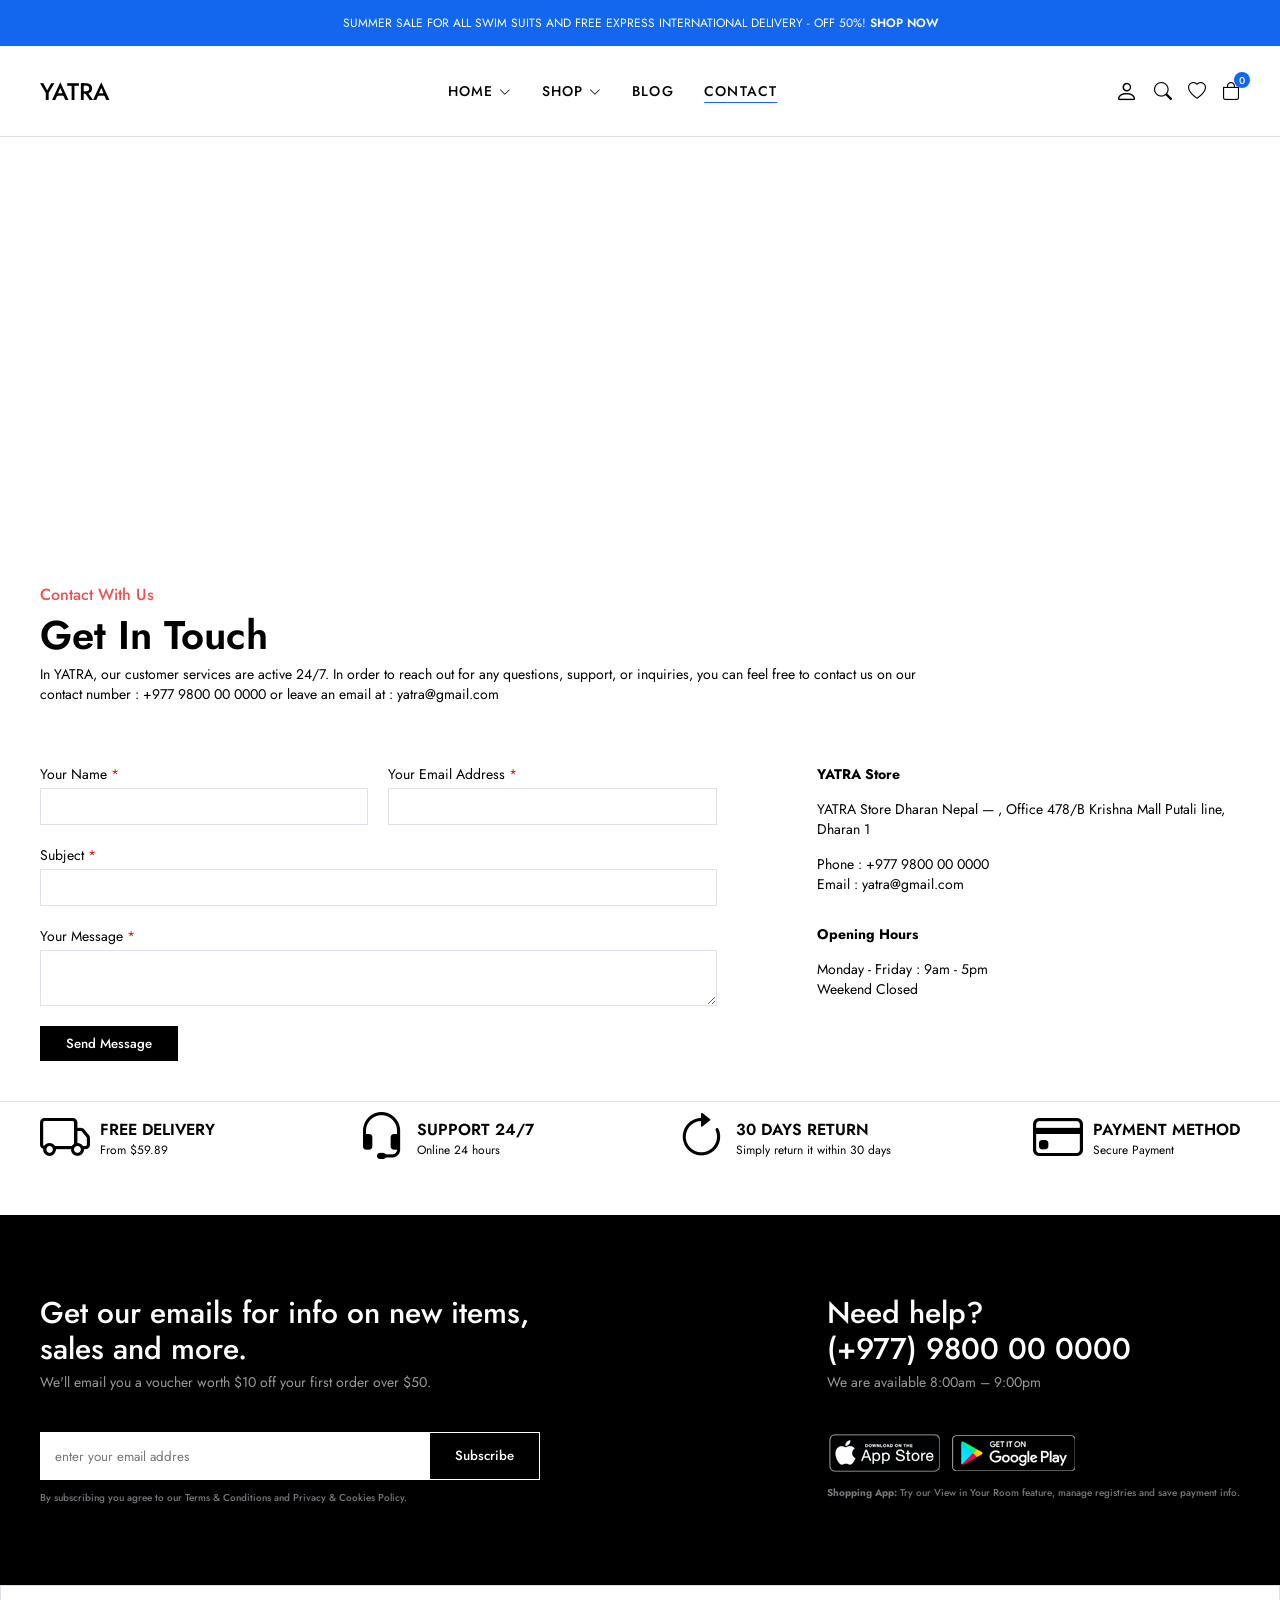
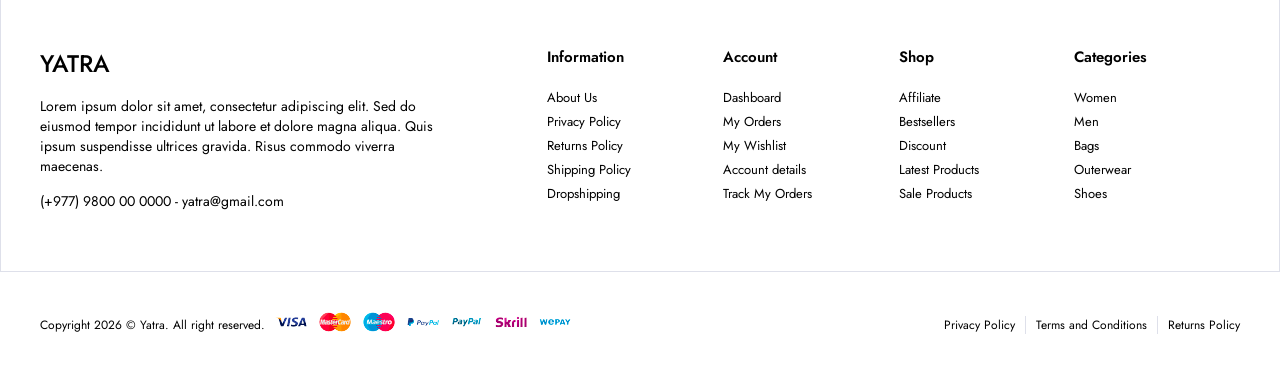
<file: contact.html>
<!DOCTYPE html>
<html lang="en">

<head>
    <meta charset="UTF-8" />
    <meta http-equiv="X-UA-Compatible" content="IE=edge" />
    <meta name="viewport" content="width=device-width, initial-scale=1.0" />
    <!-- !bootstrap icon -->
    <link rel="stylesheet" href="https://cdn.jsdelivr.net/npm/bootstrap-icons@1.10.2/font/bootstrap-icons.css" />
    <link rel="stylesheet" href="css/main.css" />
    <title>E-Commerce | Contact</title>
</head>

<body>
    <!-- ! header start -->
    <header>
        <div class="global-notification">
            <div class="container">
                <p>
                    SUMMER SALE FOR ALL SWIM SUITS AND FREE EXPRESS INTERNATIONAL
                    DELIVERY - OFF 50%! <a href="shop.html">SHOP NOW</a>
                </p>
            </div>
        </div>
        <div class="header-row">
            <div class="container">
                <div class="header-wrapper">
                    <div class="header-mobile">
                        <i class="bi bi-list" id="btn-menu"></i>
                    </div>
                    <div class="header-left">
                        <a href="/" class="logo">YATRA</a>
                    </div>
                    <div class="header-center" id="sidebar">
                        <nav class="navigation">
                            <ul class="menu-list">
                                <li class="menu-list-item">
                                    <a href="/" class="menu-link">Home
                                        <i class="bi bi-chevron-down"></i>
                                    </a>
                                    <div class="menu-dropdown-wrapper">
                                        <ul class="menu-dropdown-content">
                                            <li><a href="#">Home Clean</a></li>
                                            <li><a href="#">Home Collection</a></li>
                                            <li><a href="#">Home Minimal</a></li>
                                            <li><a href="#">Home Modern</a></li>
                                            <li><a href="#">Home Parallax</a></li>
                                            <li><a href="#">Home Strong</a></li>
                                            <li><a href="#">Home Style</a></li>
                                            <li><a href="#">Home Unique</a></li>
                                            <li><a href="#">Home RTL</a></li>
                                        </ul>
                                    </div>
                                </li>
                                <li class="menu-list-item megamenu-wrapper">
                                    <a href="shop.html" class="menu-link">Shop
                                        <i class="bi bi-chevron-down"></i>
                                    </a>
                                    <div class="menu-dropdown-wrapper">
                                        <div class="menu-dropdown-megamenu">
                                            <div class="megamenu-links">
                                                <div class="megamenu-products">
                                                    <h3 class="megamenu-product-title">Shop Style</h3>
                                                    <ul class="megamenu-menu-list">
                                                        <li><a href="#">Shop Standart</a></li>
                                                        <li><a href="#">Shop Full</a></li>
                                                        <li><a href="#">Shop Only Categories</a></li>
                                                        <li><a href="#">Shop Image Categories</a></li>
                                                        <li><a href="#">Shop Sub Categories</a></li>
                                                        <li><a href="#">Shop List</a></li>
                                                        <li><a href="#">Hover Style 1</a></li>
                                                        <li><a href="#">Hover Style 2</a></li>
                                                        <li><a href="#">Hover Style 3</a></li>
                                                    </ul>
                                                </div>
                                                <div class="megamenu-products">
                                                    <h3 class="megamenu-product-title">
                                                        Filter Layout
                                                    </h3>
                                                    <ul class="megamenu-menu-list">
                                                        <li><a href="#">Sidebar</a></li>
                                                        <li><a href="#">Filter Side Out</a></li>
                                                        <li><a href="#">Filter Dropdown</a></li>
                                                        <li><a href="#">Filter Drawer</a></li>
                                                    </ul>
                                                </div>
                                                <div class="megamenu-products">
                                                    <h3 class="megamenu-product-title">Shop Loader</h3>
                                                    <ul class="megamenu-menu-list">
                                                        <li><a href="#">Shop Pagination</a></li>
                                                        <li><a href="#">Shop Infinity</a></li>
                                                        <li><a href="#">Shop Load More</a></li>
                                                        <li><a href="#">Cart Modal</a></li>
                                                        <li><a href="#">Cart Drawer</a></li>
                                                        <li><a href="#">Cart Page</a></li>
                                                    </ul>
                                                </div>
                                            </div>
                                            <div class="megamenu-single">
                                                <a href="#">
                                                    <img src="img/mega-menu.jpg" alt="" />
                                                </a>
                                                <h3 class="megamenu-single-title">
                                                    JOIN THE LAYERING GANG ON INSTA : @_aayuss
                                                </h3>
                                                <h4 class="megamenu-single-subtitle">
                                                    Suspendisse faucibus nunc et pellentesque
                                                </h4>
                                                <a href="#" class="megamenu-single-button btn btn-sm">Shop Now</a>
                                            </div>
                                        </div>
                                    </div>
                                </li>
                                <li class="menu-list-item">
                                    <a href="blog.html" class="menu-link">Blog
                                    </a>
                                </li>
                                <li class="menu-list-item">
                                    <a href="contact.html" class="menu-link active">Contact</a>
                                </li>
                            </ul>
                        </nav>
                        <i class="bi-x-circle" id="close-sidebar"></i>
                    </div>
                    <div class="header-right">
                        <div class="header-right-links">
                            <a href="account.html">
                                <i class="bi bi-person"></i>
                            </a>
                            <button class="search-button">
                                <i class="bi bi-search"></i>
                            </button>
                            <a href="#">
                                <i class="bi bi-heart"></i>
                            </a>
                            <div class="header-cart">
                                <a href="cart.html" class="header-cart-link">
                                    <i class="bi bi-bag"></i>
                                    <span class="header-cart-count">0</span>
                                </a>
                            </div>
                        </div>
                    </div>
                </div>
            </div>
        </div>
    </header>
    <!-- ! header end -->

    <!-- ! modal search start -->
    <div class="modal-search">
        <div class="modal-wrapper">
            <h3 class="modal-title">Search for products</h3>
            <p class="modal-text">
                Start typing to see products you are looking for.
            </p>
            <div class="search">
                <input type="text" placeholder="Search a product" />
                <button><i class="bi bi-search"></i></button>
            </div>
            </form>
            <div class="search-result">
                <div class="search-heading">
                    <h3>RESULT FROM PRODUCT</h3>
                </div>
                <div class="results">

                </div>
            </div>
            <i class="bi bi-x-circle" id="close-modal-search"></i>
        </div>
    </div>
    <!-- ! modal search end -->

 

    <!-- ! contact start -->
    <sectione class="contact">
        <div class="contact-top">
            <div class="contact-map">
                
               <iframe 
                src="https://www.google.com/maps/embed?pb=!1m18!1m12!1m3!1d14234.654908183916!2d87.27541345!3d26.814087050000003!2m3!1f0!2f0!3f0!3m2!1i1024!2i768!4f13.1!3m3!1m2!1s0x39ef42c2276a7e6b%3A0x8b5a2c6fd6e4a6b2!2sPutali%20Line%2C%20Dharan%2C%20Nepal!5e0!3m2!1sen!2snp!4v1711525432103!5m2!1sen!2snp" 
                width="100%" 
                height="400" 
                style="border:0;" 
                allowfullscreen="" 
                loading="lazy" 
                referrerpolicy="no-referrer-when-downgrade">
            </iframe>
            
            </div>
        </div>
        <div class="contact-bottom">
            <div class="container">
                <div class="contact-texts">
                    <h4>Contact With Us</h4>
                    <h2>Get In Touch</h2>
                    <p>In YATRA, our customer services are active 24/7.
                        In order to reach out for any questions, support, or inquiries, you can feel free to contact us 
                        on our contact number : +977 9800 00 0000 or 
                        leave an email at : yatra@gmail.com
                    </p>
                </div>
                <div class="contact-elements">
                    <form class="contact-form">
                        <div>
                            <label for="">Your Name
                                <span>*</span>
                            </label>
                            <input type="text" required>
                        </div>
                        <div>
                            <label for="">Your Email Address
                                <span>*</span>
                            </label>
                            <input type="email" required>
                        </div>
                        <div>
                            <label for="">Subject
                                <span>*</span>
                            </label>
                            <input type="text" required>
                        </div>
                        <div>
                            <label for="">Your Message
                                <span>*</span>
                            </label>
                            <textarea required></textarea>
                        </div>
                        <button class="btn btn-sm form-button   ">Send Message</button>
                    </form>
                    <div class="contact-info">
                        <div class="contact-info-item">
                            <strong>YATRA Store</strong>
                            <p class="contact-streets">YATRA Store Dharan Nepal — , Office 478/B Krishna Mall
                                Putali  line, Dharan 1</p>
                            <div class="contact-informations">
                                <a href="tel:+9779800000000">Phone : +977 9800 00 0000</a>
                                <a href="mailto:yatra@gmail.com">Email : yatra@gmail.com</a>
                            </div>
                        </div>
                        <div class="contact-info-item">
                            <strong>Opening Hours</strong>
                            <p class="contact-date">Monday - Friday : 9am - 5pm</p>
                            <p>Weekend Closed</p>
                        </div>
                    </div>
                </div>
            </div>
        </div>
    </sectione>
    <!-- ! contact end -->

    <!-- ! policy start -->
    <section class="policy">
        <div class="container">
            <ul class="policy-list">
                <li class="policy-item">
                    <i class="bi bi-truck"></i>
                    <div class="policy-texts">
                        <strong>FREE DELIVERY</strong>
                        <span>From $59.89</span>
                    </div>
                </li>
                <li class="policy-item">
                    <i class="bi bi-headset"></i>
                    <div class="policy-texts">
                        <strong>SUPPORT 24/7</strong>
                        <span>Online 24 hours</span>
                    </div>
                </li>
                <li class="policy-item">
                    <i class="bi bi-arrow-clockwise"></i>
                    <div class="policy-texts">
                        <strong>30 DAYS RETURN</strong>
                        <span>Simply return it within 30 days</span>
                    </div>
                </li>
                <li class="policy-item">
                    <i class="bi bi-credit-card"></i>
                    <div class="policy-texts">
                        <strong>PAYMENT METHOD</strong>
                        <span>Secure Payment</span>
                    </div>
                </li>
            </ul>
        </div>
    </section>
    <!-- ! policy end -->

    <!-- ! footer start -->
    <section class="footer">
        <div class="subscribe-contact-row">
            <div class="container">
                <div class="subscribe-contact-wrapper">
                    <div class="subscribe-wrapper">
                        <div class="footer-subscribe">
                            <div class="footer-subscribe-top">
                                <h3 class="subscribe-title">
                                    Get our emails for info on new items, sales and more.
                                </h3>
                                <p class="subscribe-desc">
                                    We'll email you a voucher worth $10 off your first order
                                    over $50.
                                </p>
                            </div>
                            <div class="footer-subscribe-bottom">
                                <form>
                                    <input type="text" placeholder="enter your email addres" />
                                    <button class="btn">Subscribe</button>
                                </form>
                                <p class="privacy-text">
                                    By subscribing you agree to our
                                    <a href="#">Terms & Conditions and Privacy & Cookies Policy.</a>
                                </p>
                            </div>
                        </div>
                    </div>
                    <div class="contact-wrapper">
                        <div class="footer-contact-top">
                            <h3 class="contact-title">Need help? <br>
                                (+977) 9800 00 0000
                            </h3>
                            <p class="contact-desc">We are available 8:00am – 9:00pm
                            </p>
                        </div>
                        <div class="footer-contact-bottom">
                            <div class="download-app">
                                <a href="#">
                                    <img src="img/footer/app-store.png" alt="">
                                </a>
                                <a href="#">
                                    <img src="img/footer/google-play.png" alt="">
                                </a>
                            </div>
                            <p class="privacy-text">
                                <strong>Shopping App:</strong> Try our View in Your Room feature, manage registries and
                                save payment
                                info.
                            </p>
                        </div>
                    </div>
                </div>
            </div>
        </div>
        <div class="widgets-row">
            <div class="container">
                <div class="footer-widgets">
                    <div class="brand-info">
                        <div class="footer-logo">
                            <a href="/" class="logo">YATRA</a>
                        </div>
                        <div class="footer-desc">
                            Lorem ipsum dolor sit amet, consectetur adipiscing elit. Sed do eiusmod tempor incididunt ut labore et dolore magna aliqua. Quis ipsum suspendisse ultrices gravida. Risus commodo viverra maecenas.
                        </div>
                        <div class="footer-contact">
                            <p>
                                <a href="tel:+9779800000000">(+977) 9800 00 0000</a> -
                                <a href="mailto:yatra@gmail.com">yatra@gmail.com</a>
                            </p>
                        </div>
                    </div>
                    <div class="widget-nav-menu">
                        <h4>Information</h4>
                        <ul class="menu-list">
                            <li>
                                <a href="#">About Us</a>
                            </li>
                            <li>
                                <a href="#">Privacy Policy</a>
                            </li>
                            <li>
                                <a href="#">Returns Policy</a>
                            </li>
                            <li>
                                <a href="#">Shipping Policy</a>
                            </li>
                            <li>
                                <a href="#">Dropshipping</a>
                            </li>
                        </ul>
                    </div>
                    <div class="widget-nav-menu">
                        <h4>Account</h4>
                        <ul class="menu-list">
                            <li>
                                <a href="#">Dashboard</a>
                            </li>
                            <li>
                                <a href="#">My Orders</a>
                            </li>
                            <li>
                                <a href="#">My Wishlist</a>
                            </li>
                            <li>
                                <a href="#">Account details</a>
                            </li>
                            <li>
                                <a href="#">Track My Orders</a>
                            </li>
                        </ul>
                    </div>
                    <div class="widget-nav-menu">
                        <h4>Shop</h4>
                        <ul class="menu-list">
                            <li>
                                <a href="#">Affiliate</a>
                            </li>
                            <li>
                                <a href="#">Bestsellers</a>
                            </li>
                            <li>
                                <a href="#">Discount</a>
                            </li>
                            <li>
                                <a href="#">Latest Products</a>
                            </li>
                            <li>
                                <a href="#">Sale Products</a>
                            </li>
                        </ul>
                    </div>
                    <div class="widget-nav-menu">
                        <h4>Categories</h4>
                        <ul class="menu-list">
                            <li>
                                <a href="#">Women</a>
                            </li>
                            <li>
                                <a href="#">Men</a>
                            </li>
                            <li>
                                <a href="#">Bags</a>
                            </li>
                            <li>
                                <a href="#">Outerwear</a>
                            </li>
                            <li>
                                <a href="#">Shoes</a>
                            </li>
                        </ul>
                    </div>
                </div>
            </div>
        </div>
        <div class="copyright-row">
            <div class="copyright-row">
                <div class="container">
                    <div class="footer-copyright">
                        <div class="site-copyright">
                            <p>
                                Copyright 2026 © Yatra. All right reserved.
                            </p>
                        </div>
                        <a href="#">
                            <img src="img/footer/cards.png" alt="">
                        </a>
                        <div class="footer-menu">
                            <ul class="footer-menu-list">
                                <li class="list-item">
                                    <a href="#">Privacy Policy</a>
                                </li>
                                <li class="list-item">
                                    <a href="#">Terms and Conditions</a>
                                </li>
                                <li class="list-item">
                                    <a href="#">Returns Policy</a>
                                </li>
                            </ul>
                        </div>
                    </div>
                </div>
            </div>
        </div>
    </section>
    <!-- ! footer end -->

    <!-- scripts start -->
    <script src="js/main.js" type="module"></script>
    <!-- scripts end -->
</body>

</html>
</file>
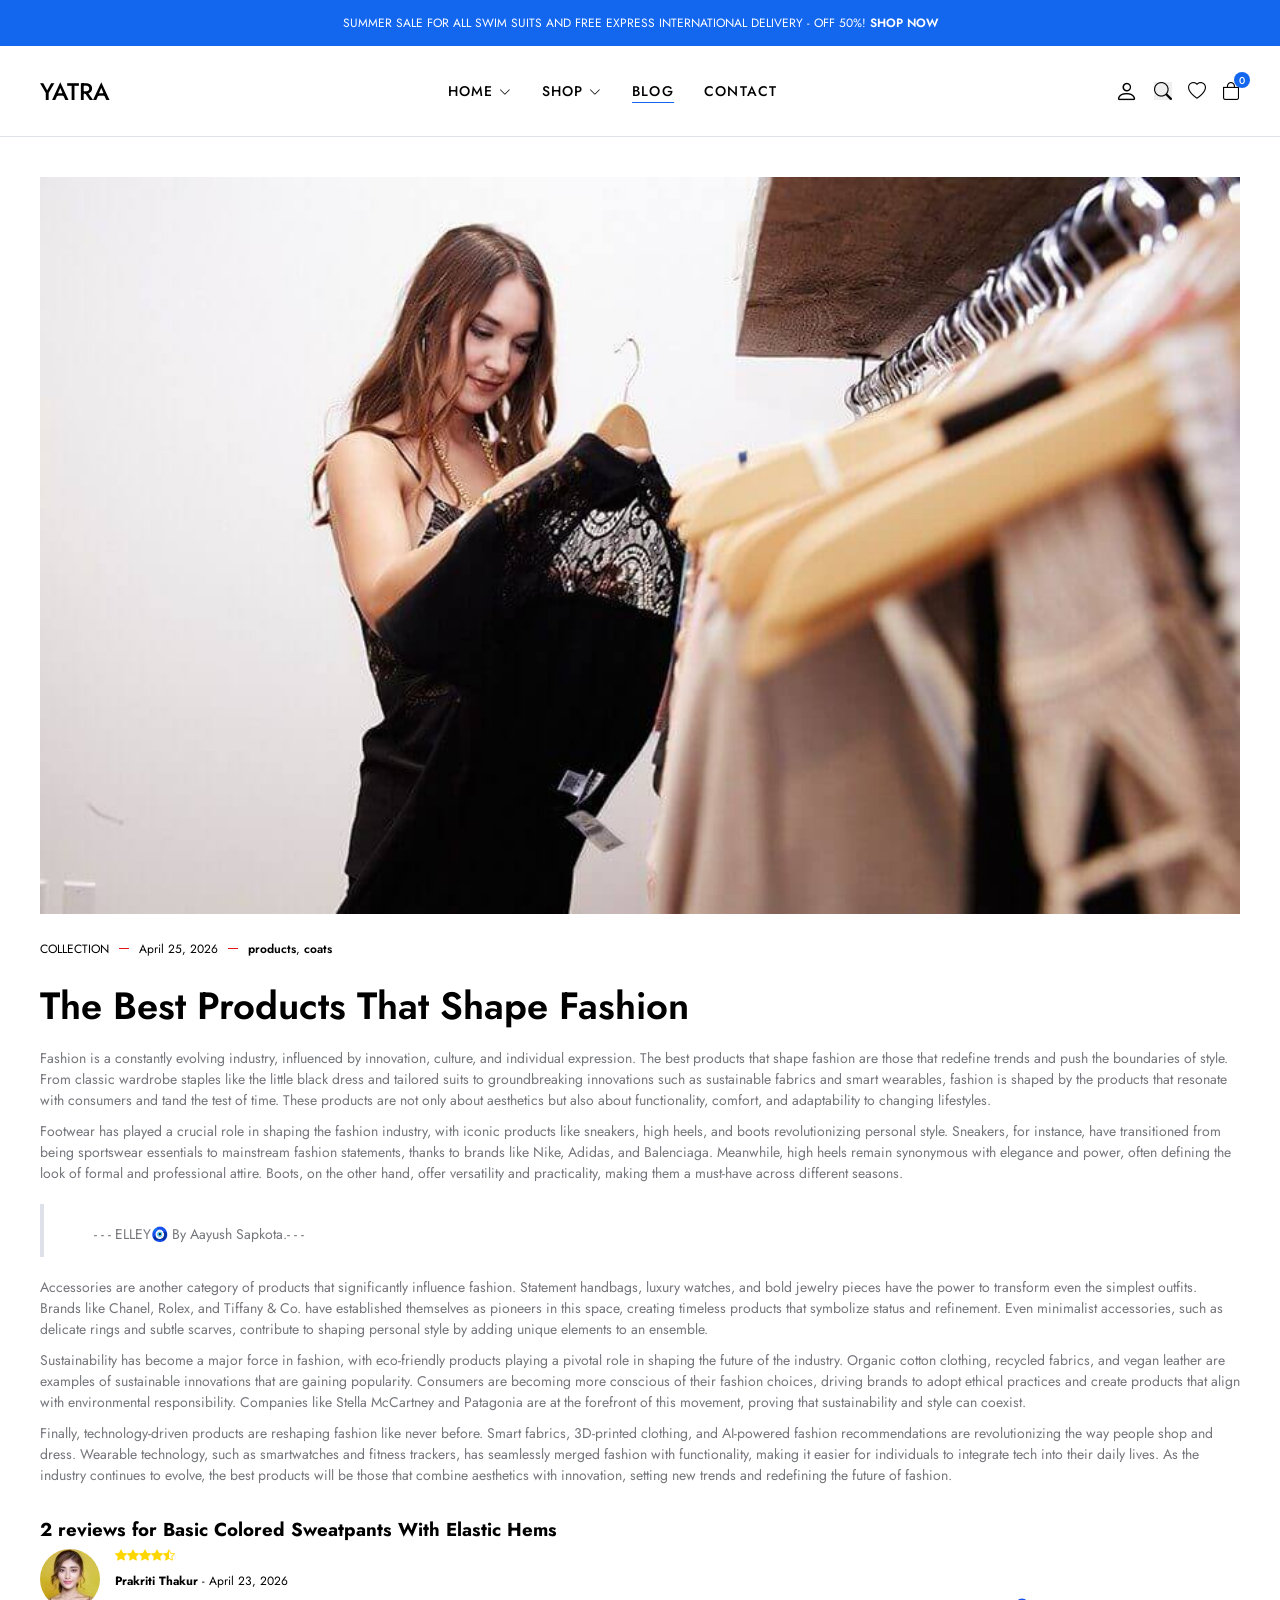
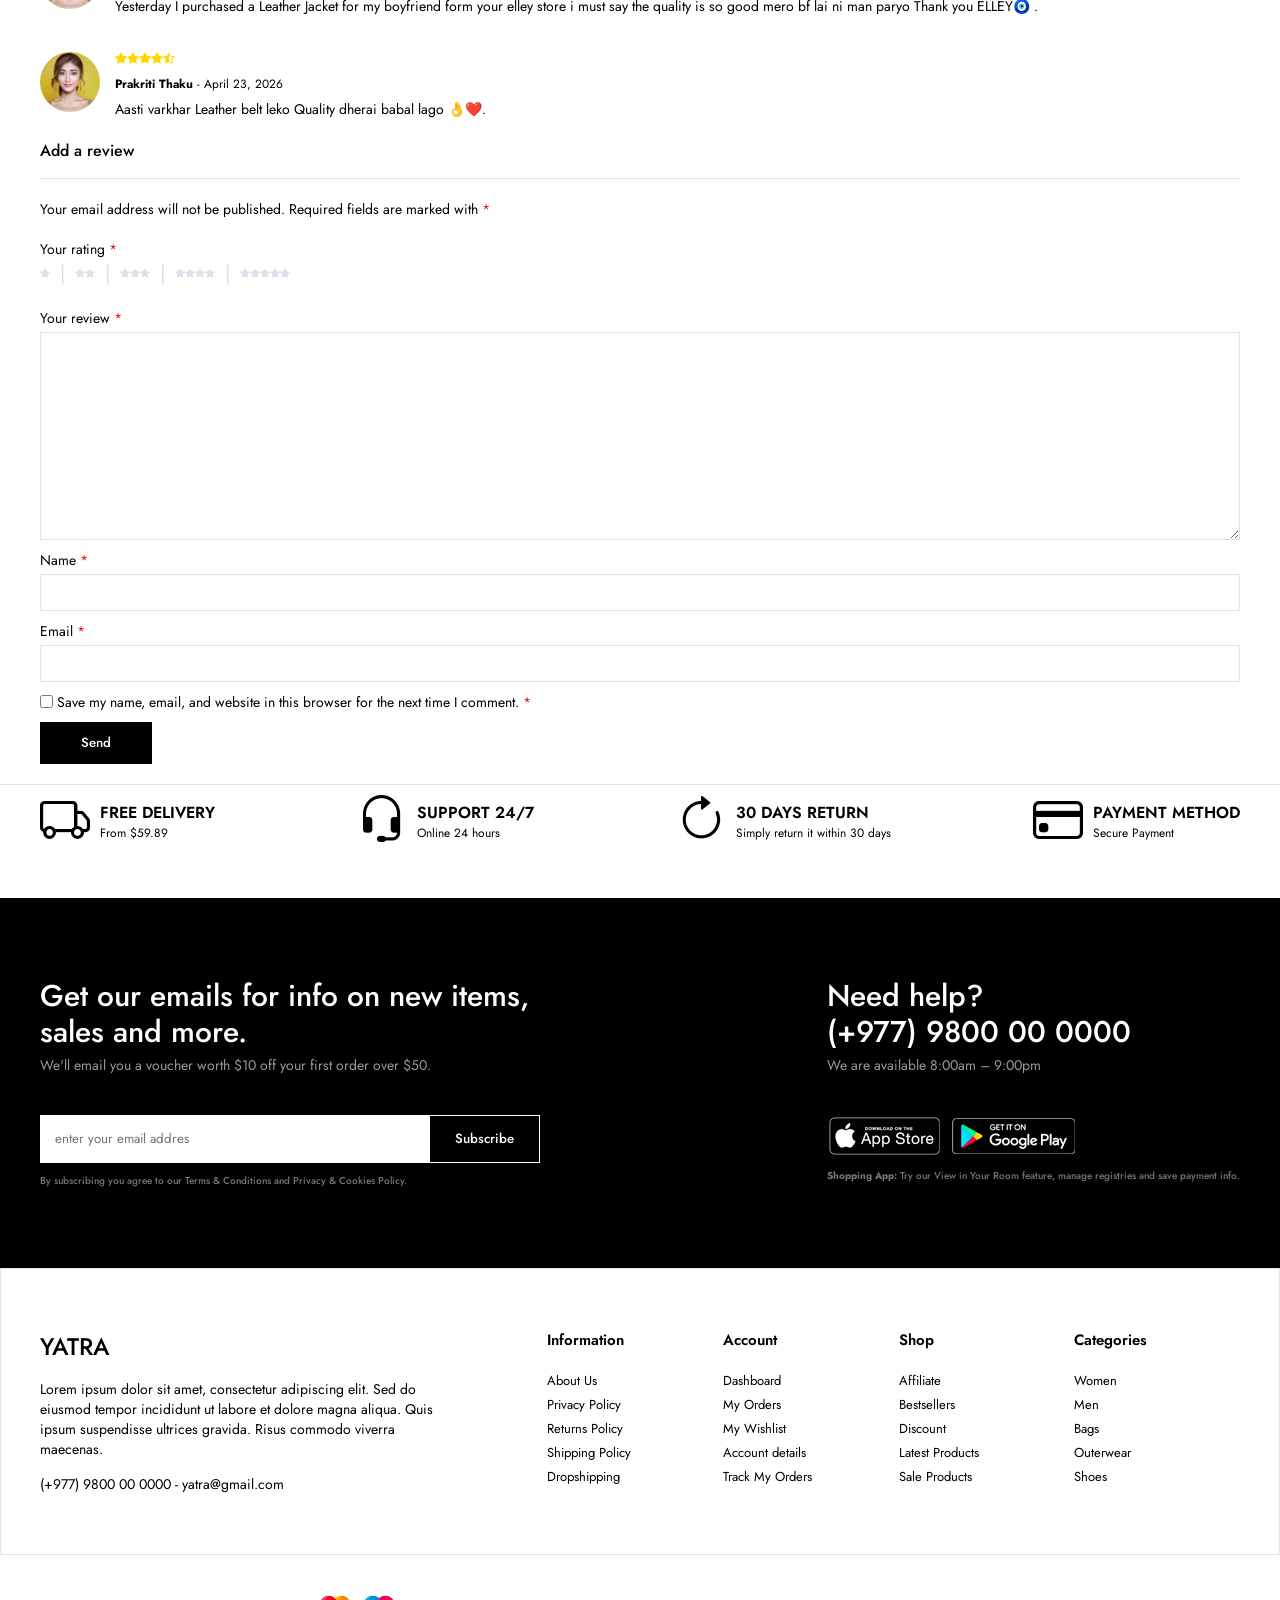
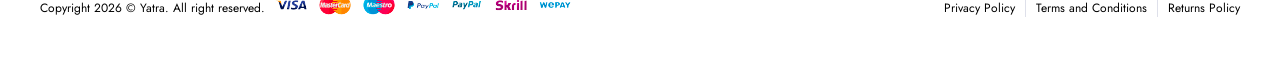
<file: single-blog.html>
<!DOCTYPE html>
<html lang="en">

<head>
    <meta charset="UTF-8" />
    <meta http-equiv="X-UA-Compatible" content="IE=edge" />
    <meta name="viewport" content="width=device-width, initial-scale=1.0" />
    <!-- !bootstrap icon -->
    <link rel="stylesheet" href="https://cdn.jsdelivr.net/npm/bootstrap-icons@1.10.2/font/bootstrap-icons.css" />
    <link rel="stylesheet" href="css/main.css" />
    <title>E-Commerce | Single Blog</title>
</head>

<body>
    <!-- ! header start -->
    <header>
        <div class="global-notification">
            <div class="container">
                <p>
                    SUMMER SALE FOR ALL SWIM SUITS AND FREE EXPRESS INTERNATIONAL
                    DELIVERY - OFF 50%! <a href="shop.html">SHOP NOW</a>
                </p>
            </div>
        </div>
        <div class="header-row">
            <div class="container">
                <div class="header-wrapper">
                    <div class="header-mobile">
                        <i class="bi bi-list"></i>
                    </div>
                    <div class="header-left">
                        <a href="/" class="logo">YATRA</a>
                    </div>
                    <div class="header-center">
                        <nav class="navigation">
                            <ul class="menu-list">
                                <li class="menu-list-item">
                                    <a href="/" class="menu-link">Home
                                        <i class="bi bi-chevron-down"></i>
                                    </a>
                                    <div class="menu-dropdown-wrapper">
                                        <ul class="menu-dropdown-content">
                                            <li><a href="#">Home Clean</a></li>
                                            <li><a href="#">Home Collection</a></li>
                                            <li><a href="#">Home Minimal</a></li>
                                            <li><a href="#">Home Modern</a></li>
                                            <li><a href="#">Home Parallax</a></li>
                                            <li><a href="#">Home Strong</a></li>
                                            <li><a href="#">Home Style</a></li>
                                            <li><a href="#">Home Unique</a></li>
                                            <li><a href="#">Home RTL</a></li>
                                        </ul>
                                    </div>
                                </li>
                                <li class="menu-list-item megamenu-wrapper">
                                    <a href="shop.html" class="menu-link">Shop
                                        <i class="bi bi-chevron-down"></i>
                                    </a>
                                    <div class="menu-dropdown-wrapper">
                                        <div class="menu-dropdown-megamenu">
                                            <div class="megamenu-links">
                                                <div class="megamenu-products">
                                                    <h3 class="megamenu-product-title">Shop Style</h3>
                                                    <ul class="megamenu-menu-list">
                                                        <li><a href="#">Shop Standart</a></li>
                                                        <li><a href="#">Shop Full</a></li>
                                                        <li><a href="#">Shop Only Categories</a></li>
                                                        <li><a href="#">Shop Image Categories</a></li>
                                                        <li><a href="#">Shop Sub Categories</a></li>
                                                        <li><a href="#">Shop List</a></li>
                                                        <li><a href="#">Hover Style 1</a></li>
                                                        <li><a href="#">Hover Style 2</a></li>
                                                        <li><a href="#">Hover Style 3</a></li>
                                                    </ul>
                                                </div>
                                                <div class="megamenu-products">
                                                    <h3 class="megamenu-product-title">
                                                        Filter Layout
                                                    </h3>
                                                    <ul class="megamenu-menu-list">
                                                        <li><a href="#">Sidebar</a></li>
                                                        <li><a href="#">Filter Side Out</a></li>
                                                        <li><a href="#">Filter Dropdown</a></li>
                                                        <li><a href="#">Filter Drawer</a></li>
                                                    </ul>
                                                </div>
                                                <div class="megamenu-products">
                                                    <h3 class="megamenu-product-title">Shop Loader</h3>
                                                    <ul class="megamenu-menu-list">
                                                        <li><a href="#">Shop Pagination</a></li>
                                                        <li><a href="#">Shop Infinity</a></li>
                                                        <li><a href="#">Shop Load More</a></li>
                                                        <li><a href="#">Cart Modal</a></li>
                                                        <li><a href="#">Cart Drawer</a></li>
                                                        <li><a href="#">Cart Page</a></li>
                                                    </ul>
                                                </div>
                                            </div>
                                            <div class="megamenu-single">
                                                <a href="#">
                                                    <img src="img/mega-menu.jpg" alt="" />
                                                </a>
                                                <h3 class="megamenu-single-title">
                                                    JOIN THE LAYERING GANG on insta :@_aayussss
                                                </h3>
                                                <h4 class="megamenu-single-subtitle">
                                                    Suspendisse faucibus nunc et pellentesque
                                                </h4>
                                                <a href="#" class="megamenu-single-button btn btn-sm">Shop Now</a>
                                            </div>
                                        </div>
                                    </div>
                                </li>
                                <li class="menu-list-item">
                                    <a href="blog.html" class="menu-link active">Blog
                                    </a>
                                </li>
                                <li class="menu-list-item">
                                    <a href="contact.html" class="menu-link">Contact</a>
                                </li>
                            </ul>
                        </nav>
                        <i class="bi-x-circle"></i>
                    </div>
                    <div class="header-right">
                        <div class="header-right-links">
                            <a href="account.html">
                                <i class="bi bi-person"></i>
                            </a>
                            <button class="toggle-button">
                                <i class="bi bi-search"></i>
                            </button>
                            <a href="#">
                                <i class="bi bi-heart"></i>
                            </a>
                            <div class="header-cart">
                                <a href="cart.html" class="header-cart-link">
                                    <i class="bi bi-bag"></i>
                                    <span class="header-cart-count">0</span>
                                </a>
                            </div>
                        </div>
                    </div>
                </div>
            </div>
        </div>
    </header>
    <!-- ! header end -->

    <!-- ! modal search start -->
    <div class="modal-search">
        <div class="modal-wrapper">
            <h3 class="modal-title">Search for products</h3>
            <p class="modal-text">
                Start typing to see products you are looking for.
            </p>
            <form class="search-form">
                <input type="text" placeholder="Search a product" />
                <button><i class="bi bi-search"></i></button>
            </form>
            <div class="search-result">
                <div class="search-heading">
                    <h3>RESULT FROM PRODUCT</h3>
                </div>
                <div class="results">
                    <a href="#" class="result-item">
                        <img src="img/products/product1/1.png" class="search-thumb" alt="" />
                        <div class="search-info">
                            <h4>Analogue Resin Strap</h4>
                            <span class="search-sku">SKU : PD0016</span>
                            <span class="search-price">$108.00</span>
                        </div>
                    </a>
                    <a href="#" class="result-item">
                        <img src="img/products/product2/1.png" class="search-thumb" alt="" />
                        <div class="search-info">
                            <h4>Analogue Resin Strap</h4>
                            <span class="search-sku">SKU : PD0016</span>
                            <span class="search-price">$108.00</span>
                        </div>
                    </a>
                </div>
            </div>
            <i class="bi bi-x-circle"></i>
        </div>
    </div>
    <!-- ! modal search end -->

    <!-- ! single blog start -->
    <section class="single-blog">
        <div class="container">
            <article>
                <figure>
                    <a href="#">
                        <img src="img/blogs/blog1.jpg" alt="">
                    </a>
                </figure>
                <div class="blog-wrapper">
                    <div class="blog-meta">
                        <div class="blog-category">
                            <a href="#">
                                COLLECTION
                            </a>
                        </div>
                        <div class="blog-date">
                            <a href="#">
                                April 25, 2026
                            </a>
                        </div>
                        <div class="blog-tags">
                            <a href="#">products</a>,
                            <a href="#">coats</a>
                        </div>
                    </div>
                    <h1 class="blog-title">
                        The Best Products That Shape Fashion
                    </h1>
                    <div class="blog-content">
                        <p>
                            Fashion is a constantly evolving industry, influenced by innovation, culture, and individual expression. 
                            The best products that shape fashion are those that redefine trends and push the boundaries of style. 
                            From classic wardrobe staples like the little black dress and tailored suits to groundbreaking innovations such as sustainable 
                            fabrics and smart wearables, fashion is shaped by the products that resonate with consumers and 
                            tand the test of time. 
                            These products are not only about aesthetics but also about functionality, comfort, and adaptability to changing lifestyles.

                        </p>
                        <p>
                            Footwear has played a crucial role in shaping the fashion industry, with iconic products like sneakers, high heels, and boots 
                            revolutionizing personal style. Sneakers, for instance, have transitioned from being sportswear essentials
                             to mainstream fashion statements, thanks to brands like Nike, Adidas, and Balenciaga.
                              Meanwhile, high heels remain synonymous with elegance and power, often defining the look of formal and professional attire. 
                              Boots, on the other hand, offer versatility and practicality, making them a must-have across different seasons.

                        </p>
                        <blockquote>
                            <p>
                              - - - ELLEY🧿  By Aayush Sapkota.- - -
                            </p>
                        </blockquote>
                        <p>
                            Accessories are another category of products that significantly influence fashion. Statement handbags, luxury watches, and bold 
                            jewelry pieces have the power to transform even the simplest outfits.
                             Brands like Chanel, Rolex, and Tiffany & Co. have established themselves as pioneers in this space, creating 
                             timeless products that symbolize status and refinement. Even minimalist accessories, such as delicate
                              rings and subtle scarves, contribute to shaping personal style by adding unique elements to an ensemble.

                        </p>
                        <p>
                            Sustainability has become a major force in fashion, with eco-friendly products playing a pivotal 
                            role in shaping the future of the industry. Organic cotton clothing, recycled fabrics, and
                             vegan leather are examples of sustainable innovations that are gaining popularity. 
                             Consumers are becoming more conscious of their fashion choices, driving brands to adopt 
                             ethical practices and create products that align with environmental responsibility. 
                             Companies like Stella McCartney and Patagonia are at the forefront of this movement, 
                             proving that sustainability and style can coexist.

                        <p>
                            Finally, technology-driven products are reshaping fashion like never before. Smart fabrics,
                             3D-printed clothing, and AI-powered fashion recommendations are revolutionizing the
                              way people shop and dress. Wearable technology, such as smartwatches and fitness
                               trackers, has seamlessly merged fashion with functionality, making it easier for
                                individuals to integrate tech into their daily lives. As the industry continues
                                 to evolve, the best products will be those that combine aesthetics with innovation, 
                                 setting new trends and redefining the future of fashion.

                    </div>
                </div>
            </article>
            <div class="tab-panel-reviews">
                <h3>2 reviews for Basic Colored Sweatpants With Elastic Hems
                </h3>
                <div class="comments">
                    <ol class="comment-list">
                        <li class="comment-item">
                            <div class="comment-avatar">
                                <img src="img/avatars/avatar1.jpg" alt="">
                            </div>
                            <div class="comment-text">
                                <ul class="comment-stars">
                                    <li>
                                        <i class="bi bi-star-fill"></i>
                                    </li>
                                    <li>
                                        <i class="bi bi-star-fill"></i>
                                    </li>
                                    <li>
                                        <i class="bi bi-star-fill"></i>
                                    </li>
                                    <li>
                                        <i class="bi bi-star-fill"></i>
                                    </li>
                                    <li>
                                        <i class="bi bi-star-half"></i>
                                    </li>
                                </ul>
                                <div class="comment-meta">
                                    <strong>Prakriti Thakur</strong>
                                    <span>-</span>
                                    <time>April 23, 2026</time>
                                </div>
                                <div class="comment-description">
                                    <p>
                                        Yesterday I purchased a Leather Jacket for my boyfriend form your elley store 
                                         i must say the quality is so good mero bf lai ni man paryo
                                         Thank you ELLEY🧿 .
                                    </p>
                                </div>
                            </div>
                        </li>
                        <li class="comment-item">
                            <div class="comment-avatar">
                                <img src="img/avatars/avatar1.jpg" alt="">
                            </div>
                            <div class="comment-text">
                                <ul class="comment-stars">
                                    <li>
                                        <i class="bi bi-star-fill"></i>
                                    </li>
                                    <li>
                                        <i class="bi bi-star-fill"></i>
                                    </li>
                                    <li>
                                        <i class="bi bi-star-fill"></i>
                                    </li>
                                    <li>
                                        <i class="bi bi-star-fill"></i>
                                    </li>
                                    <li>
                                        <i class="bi bi-star-half"></i>
                                    </li>
                                </ul>
                                <div class="comment-meta">
                                    <strong>Prakriti Thaku</strong>
                                    <span>-</span>
                                    <time>April 23, 2026</time>
                                </div>
                                <div class="comment-description">
                                    <p>
                                        Aasti varkhar Leather belt leko Quality 
                                        dherai babal lago 👌❤️.
                                    </p>
                                </div>
                            </div>
                        </li>
                    </ol>
                </div>
                <!-- review form start -->
                <div class="review-form-wrapper">
                    <h2>Add a review
                    </h2>
                    <form action="" class="comment-form">
                        <p class="comment-notes">
                            Your email address will not be published. Required fields are marked with
                            <span class="required">*</span>
                        </p>
                        <div class="comment-form-rating">
                            <label>
                                Your rating
                                <span class="required">*</span>
                            </label>
                            <div class="stars">
                                <a href="#" class="star">
                                    <i class="i bi-star-fill"></i>
                                </a>
                                <a href="#" class="star">
                                    <i class="i bi-star-fill"></i>
                                    <i class="i bi-star-fill"></i>
                                </a>
                                <a href="#" class="star">
                                    <i class="i bi-star-fill"></i>
                                    <i class="i bi-star-fill"></i>
                                    <i class="i bi-star-fill"></i>
                                </a>
                                <a href="#" class="star">
                                    <i class="i bi-star-fill"></i>
                                    <i class="i bi-star-fill"></i>
                                    <i class="i bi-star-fill"></i>
                                    <i class="i bi-star-fill"></i>
                                </a>
                                <a href="#" class="star">
                                    <i class="i bi-star-fill"></i>
                                    <i class="i bi-star-fill"></i>
                                    <i class="i bi-star-fill"></i>
                                    <i class="i bi-star-fill"></i>
                                    <i class="i bi-star-fill"></i>
                                </a>
                            </div>
                        </div>
                        <div class="comment-form-comment form-comment">
                            <label for="form-review">
                                Your review
                                <span class="required">*</span>
                            </label>
                            <textarea cols="50" rows="10" id="form-review">

                            </textarea>
                        </div>
                        <div class="comment-form-author form-comment">
                            <label for="name">Name
                                <span class="required">*</span>
                            </label>
                            <input type="text" id="name">
                        </div>
                        <div class="comment-form-email form-comment">
                            <label for="email">Email
                                <span class="required">*</span>
                            </label>
                            <input type="email" id="email">
                        </div>
                        <div class="comment-form-cookie">
                            <input type="checkbox" id="cookie">
                            <label for="cookie">
                                Save my name, email, and website in this browser for the next time I
                                comment.
                                <span class="required">*</span>
                            </label>
                        </div>
                        <div class="form-submit">
                            <input class="btn btn-submit" type="submit" value="Send">
                        </div>

                    </form>

                </div>
                <!-- review form end -->
            </div>
        </div>
    </section>
    <!-- ! single blog end -->

    <!-- ! policy start -->
    <section class="policy">
        <div class="container">
            <ul class="policy-list">
                <li class="policy-item">
                    <i class="bi bi-truck"></i>
                    <div class="policy-texts">
                        <strong>FREE DELIVERY</strong>
                        <span>From $59.89</span>
                    </div>
                </li>
                <li class="policy-item">
                    <i class="bi bi-headset"></i>
                    <div class="policy-texts">
                        <strong>SUPPORT 24/7</strong>
                        <span>Online 24 hours</span>
                    </div>
                </li>
                <li class="policy-item">
                    <i class="bi bi-arrow-clockwise"></i>
                    <div class="policy-texts">
                        <strong>30 DAYS RETURN</strong>
                        <span>Simply return it within 30 days</span>
                    </div>
                </li>
                <li class="policy-item">
                    <i class="bi bi-credit-card"></i>
                    <div class="policy-texts">
                        <strong>PAYMENT METHOD</strong>
                        <span>Secure Payment</span>
                    </div>
                </li>
            </ul>
        </div>
    </section>
    <!-- ! policy end -->

    <!-- ! footer start -->
    <section class="footer">
        <div class="subscribe-contact-row">
            <div class="container">
                <div class="subscribe-contact-wrapper">
                    <div class="subscribe-wrapper">
                        <div class="footer-subscribe">
                            <div class="footer-subscribe-top">
                                <h3 class="subscribe-title">
                                    Get our emails for info on new items, sales and more.
                                </h3>
                                <p class="subscribe-desc">
                                    We'll email you a voucher worth $10 off your first order
                                    over $50.
                                </p>
                            </div>
                            <div class="footer-subscribe-bottom">
                                <form>
                                    <input type="text" placeholder="enter your email addres" />
                                    <button class="btn">Subscribe</button>
                                </form>
                                <p class="privacy-text">
                                    By subscribing you agree to our
                                    <a href="#">Terms & Conditions and Privacy & Cookies Policy.</a>
                                </p>
                            </div>
                        </div>
                    </div>
                    <div class="contact-wrapper">
                        <div class="footer-contact-top">
                            <h3 class="contact-title">Need help? <br>
                                (+977) 9800 00 0000
                            </h3>
                            <p class="contact-desc">We are available 8:00am – 9:00pm
                            </p>
                        </div>
                        <div class="footer-contact-bottom">
                            <div class="download-app">
                                <a href="#">
                                    <img src="img/footer/app-store.png" alt="">
                                </a>
                                <a href="#">
                                    <img src="img/footer/google-play.png" alt="">
                                </a>
                            </div>
                            <p class="privacy-text">
                                <strong>Shopping App:</strong> Try our View in Your Room feature, manage registries and
                                save payment
                                info.
                            </p>
                        </div>
                    </div>
                </div>
            </div>
        </div>
        <div class="widgets-row">
            <div class="container">
                <div class="footer-widgets">
                    <div class="brand-info">
                        <div class="footer-logo">
                            <a href="/" class="logo">YATRA</a>
                        </div>
                        <div class="footer-desc">
                            Lorem ipsum dolor sit amet, consectetur adipiscing elit. Sed do eiusmod tempor incididunt ut labore et dolore magna aliqua. Quis ipsum suspendisse ultrices gravida. Risus commodo viverra maecenas.
                        </div>
                        <div class="footer-contact">
                            <p>
                                <a href="tel:+9779800000000">(+977) 9800 00 0000</a> -
                                <a href="mailto:yatra@gmail.com">yatra@gmail.com</a>
                            </p>
                        </div>
                    </div>
                    <div class="widget-nav-menu">
                        <h4>Information</h4>
                        <ul class="menu-list">
                            <li>
                                <a href="#">About Us</a>
                            </li>
                            <li>
                                <a href="#">Privacy Policy</a>
                            </li>
                            <li>
                                <a href="#">Returns Policy</a>
                            </li>
                            <li>
                                <a href="#">Shipping Policy</a>
                            </li>
                            <li>
                                <a href="#">Dropshipping</a>
                            </li>
                        </ul>
                    </div>
                    <div class="widget-nav-menu">
                        <h4>Account</h4>
                        <ul class="menu-list">
                            <li>
                                <a href="#">Dashboard</a>
                            </li>
                            <li>
                                <a href="#">My Orders</a>
                            </li>
                            <li>
                                <a href="#">My Wishlist</a>
                            </li>
                            <li>
                                <a href="#">Account details</a>
                            </li>
                            <li>
                                <a href="#">Track My Orders</a>
                            </li>
                        </ul>
                    </div>
                    <div class="widget-nav-menu">
                        <h4>Shop</h4>
                        <ul class="menu-list">
                            <li>
                                <a href="#">Affiliate</a>
                            </li>
                            <li>
                                <a href="#">Bestsellers</a>
                            </li>
                            <li>
                                <a href="#">Discount</a>
                            </li>
                            <li>
                                <a href="#">Latest Products</a>
                            </li>
                            <li>
                                <a href="#">Sale Products</a>
                            </li>
                        </ul>
                    </div>
                    <div class="widget-nav-menu">
                        <h4>Categories</h4>
                        <ul class="menu-list">
                            <li>
                                <a href="#">Women</a>
                            </li>
                            <li>
                                <a href="#">Men</a>
                            </li>
                            <li>
                                <a href="#">Bags</a>
                            </li>
                            <li>
                                <a href="#">Outerwear</a>
                            </li>
                            <li>
                                <a href="#">Shoes</a>
                            </li>
                        </ul>
                    </div>
                </div>
            </div>
        </div>
        <div class="copyright-row">
            <div class="copyright-row">
                <div class="container">
                    <div class="footer-copyright">
                        <div class="site-copyright">
                            <p>
                                Copyright 2026 © Yatra. All right reserved.
                            </p>
                        </div>
                        <a href="#">
                            <img src="img/footer/cards.png" alt="">
                        </a>
                        <div class="footer-menu">
                            <ul class="footer-menu-list">
                                <li class="list-item">
                                    <a href="#">Privacy Policy</a>
                                </li>
                                <li class="list-item">
                                    <a href="#">Terms and Conditions</a>
                                </li>
                                <li class="list-item">
                                    <a href="#">Returns Policy</a>
                                </li>
                            </ul>
                        </div>
                    </div>
                </div>
            </div>
        </div>
    </section>
    <!-- ! footer end -->
</body>

</html>
</file>
<file: css/main.css>
/* ! global css */
@import url(base.css);

/* ! layout */
@import url(layout/header.css);
@import url(layout/footer.css);

/* ! components */
@import url(components/modal-search.css);
@import url(components/modal-dialog.css);
@import url(components/slider.css);
@import url(components/category-item.css);
@import url(components/product-item.css);
@import url(components/campaign-item.css);
@import url(components/blog-item.css);
@import url(components/brand-item.css);
@import url(components/campaign-single.css);
@import url(components/single-products/breadcrumb.css);
@import url(components/single-products/product-gallery.css);
@import url(components/single-products/product-info.css);
@import url(components/single-products/product-tabs.css);
@import url(components/reviews.css);

/* ! pages */
@import url(pages/home.css);
@import url(pages/contact.css);
@import url(pages/account.css);
@import url(pages/cart.css);
@import url(pages/single-product.css);
@import url(pages/blog.css);
@import url(pages/single-blog.css);
</file>
